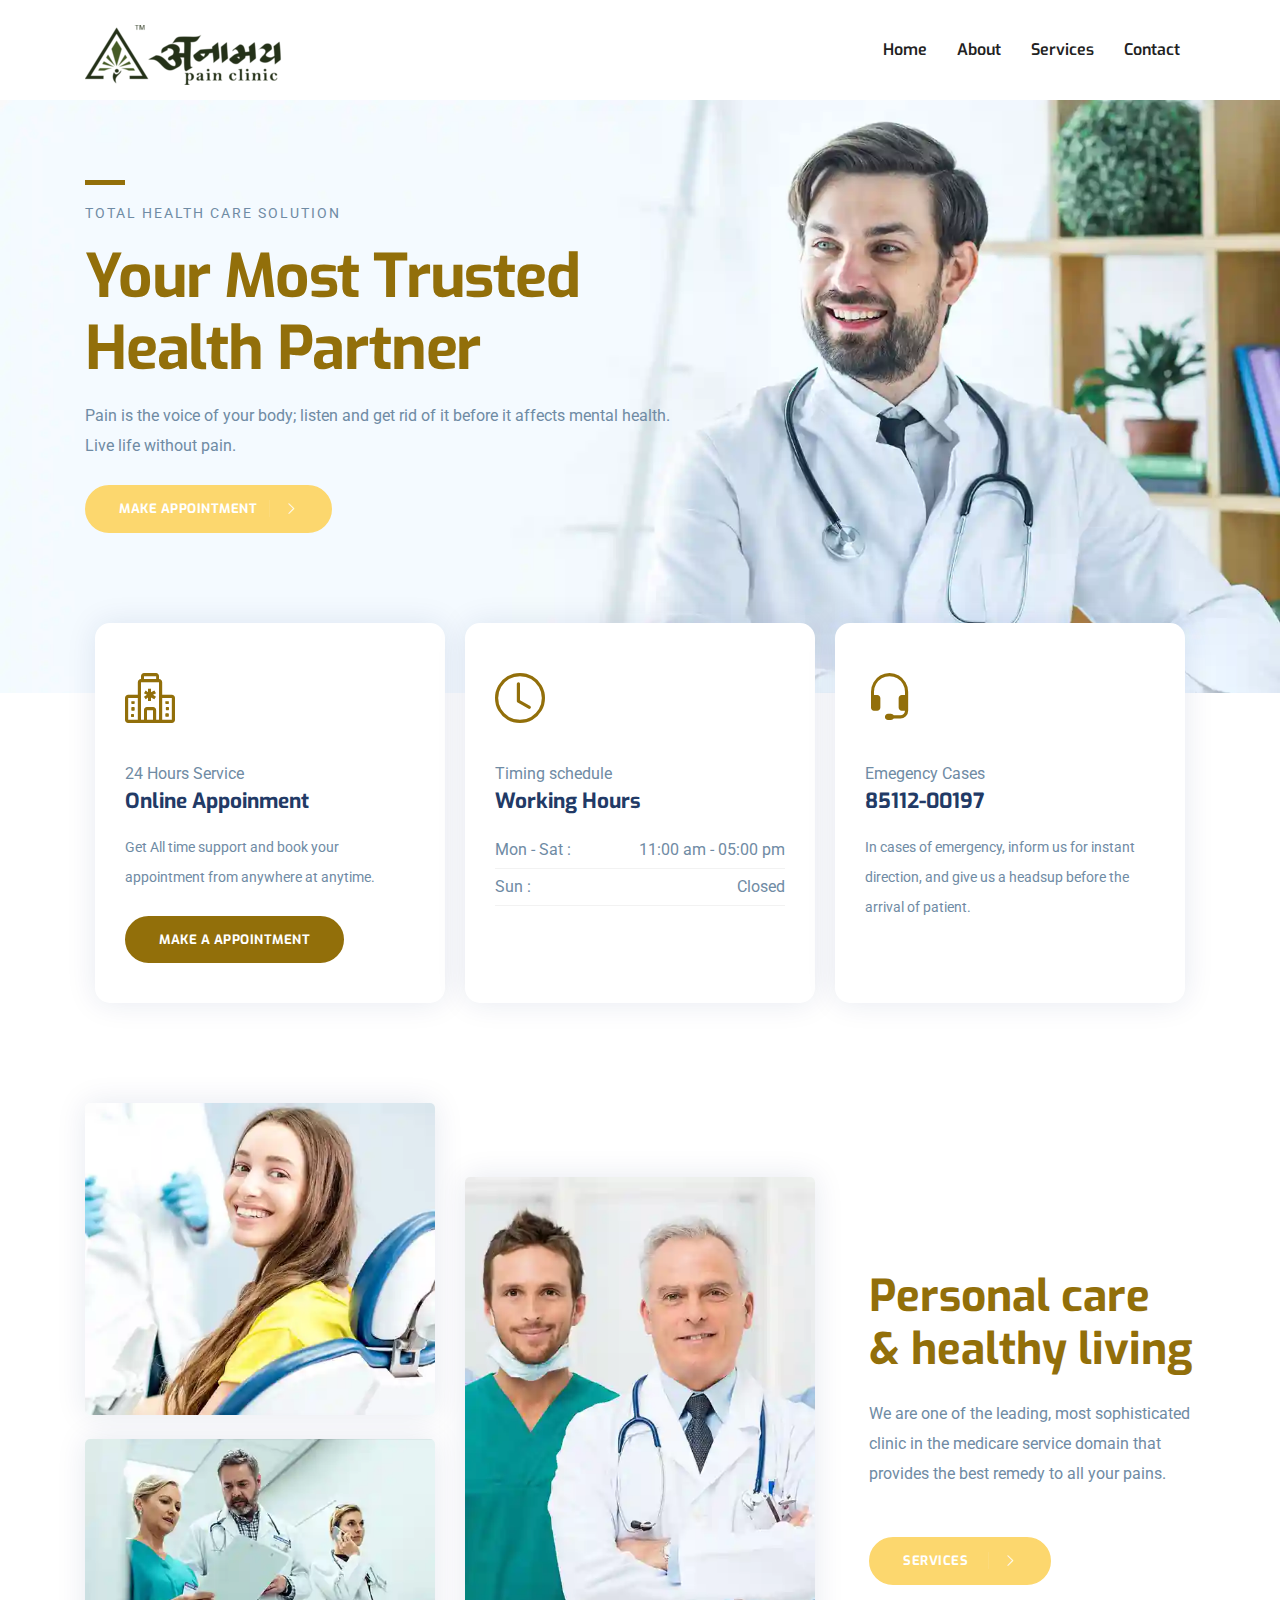
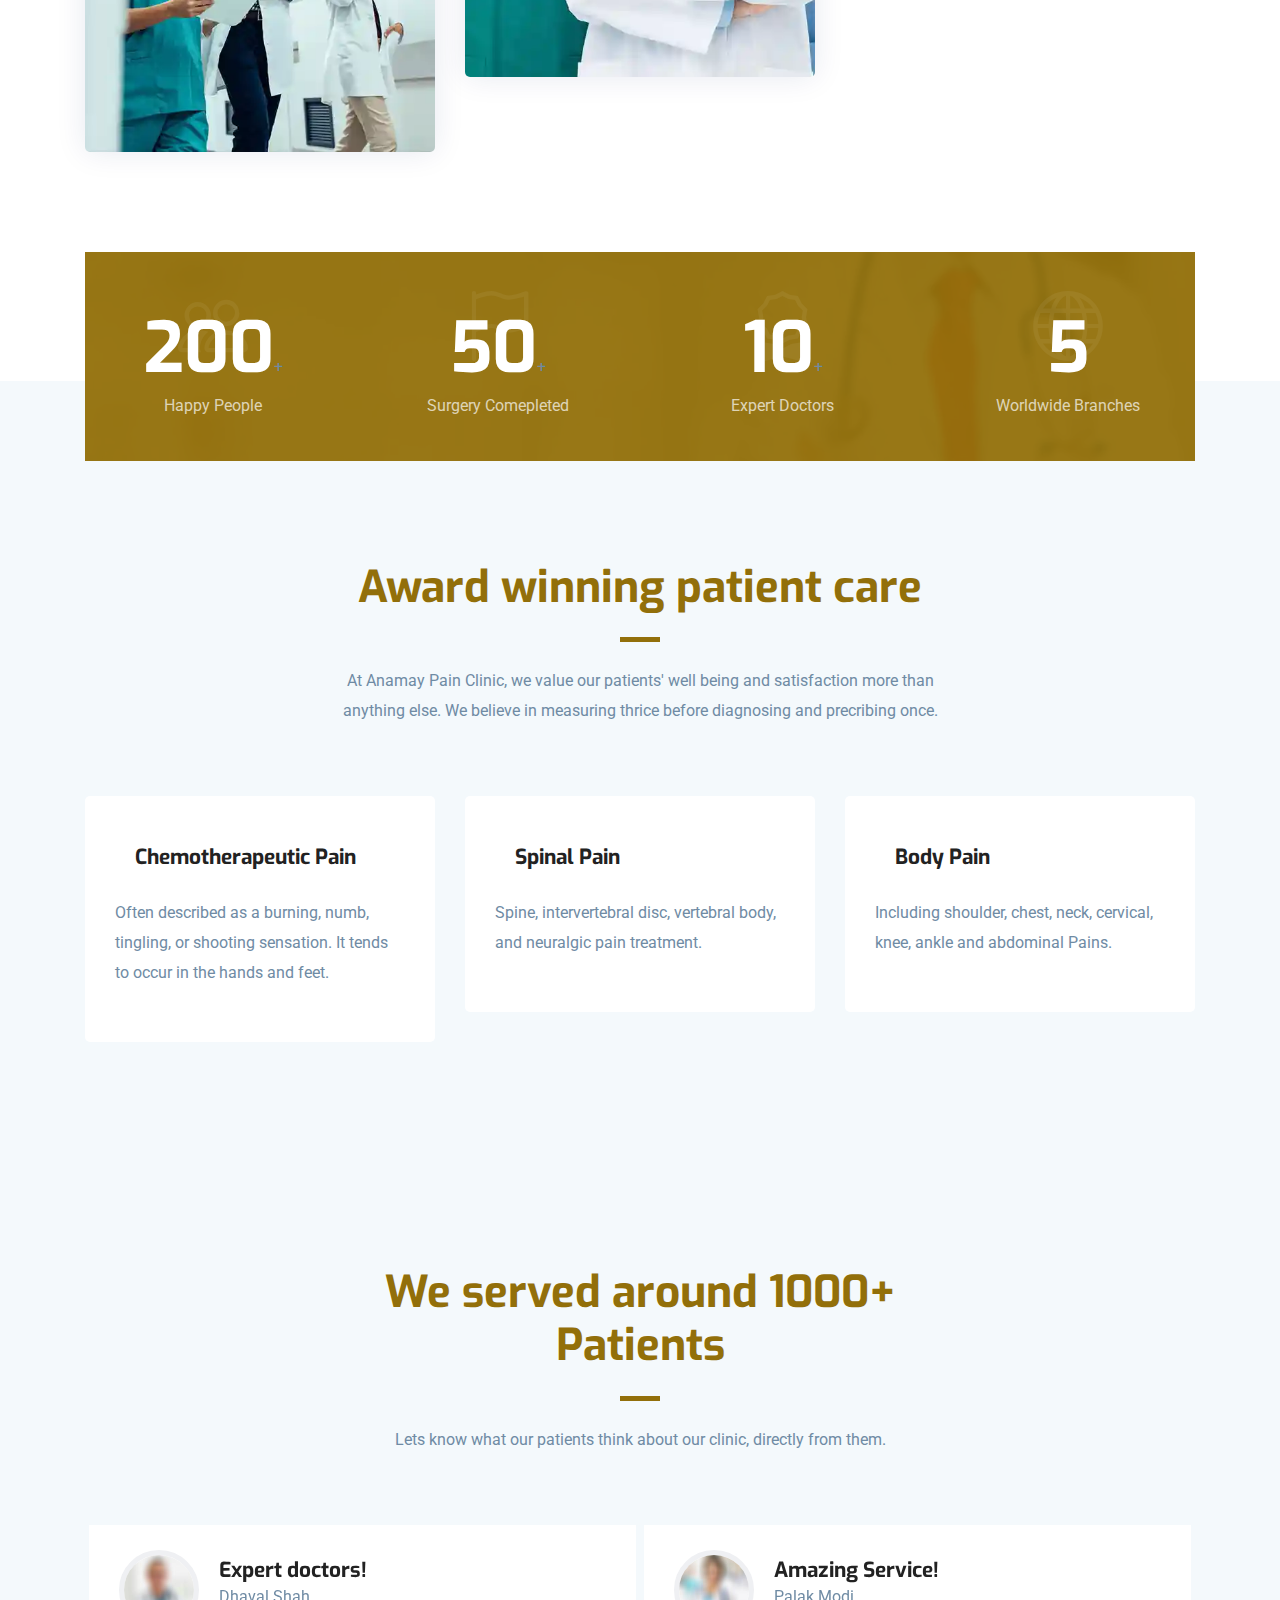
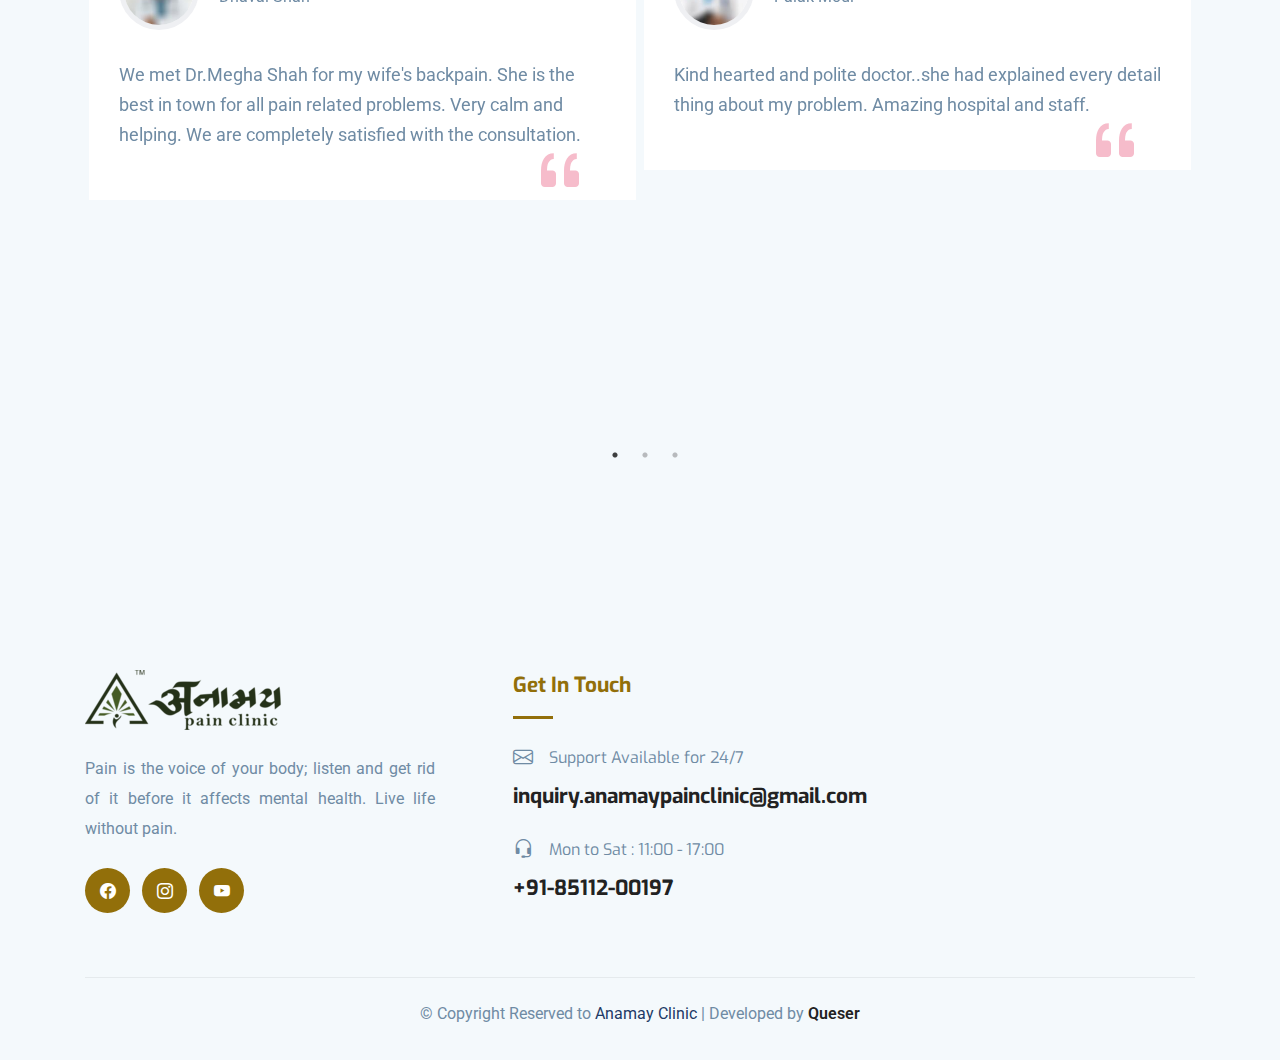
<file: index.html>
<!DOCTYPE html>
<html lang="en">
    <head>
        <meta charset="UTF-8" />
        <meta http-equiv="X-UA-Compatible" content="IE=edge" />
        <meta name="viewport" content="width=device-width, initial-scale=1.0" />

        <title>Anamay Clinic | Home</title>

        <!-- Favicon -->
        <link rel="shortcut icon" type="image/x-icon" href="/images/favicon.webp" />

        <!-- bootstrap.min css -->
        <link rel="stylesheet" href="plugins/bootstrap/css/bootstrap.min.css" />
        <link
            rel="stylesheet"
            href="https://cdn.jsdelivr.net/npm/bootstrap-icons@1.8.3/font/bootstrap-icons.css"
        />
        <!-- Slick Slider  CSS -->
        <link rel="stylesheet" href="plugins/slick-carousel/slick/slick.min.css" />

        <!-- Main Stylesheet -->
        <link rel="stylesheet" href="css/style.css" />
    </head>

    <body>
        <!-- Nav Start -->
        <header>
            <nav class="navbar navbar-expand-lg navbar-light navigation" id="navbar">
                <div class="container">
                    <a class="navbar-brand" href="index.html">
                        <img src="images/logo.png" alt="Image" class="img-fluid" />
                    </a>

                    <button
                        class="navbar-toggler collapsed"
                        type="button"
                        data-toggle="collapse"
                        data-target="#navbarmain"
                        aria-controls="navbarmain"
                        aria-expanded="false"
                        aria-label="Toggle navigation"
                    >
                        <span class="navbar-toggler-icon"></span>
                    </button>

                    <div class="collapse navbar-collapse" id="navbarmain">
                        <ul class="navbar-nav ml-auto">
                            <li class="nav-item active">
                                <a class="nav-link" href="index.html">Home</a>
                            </li>
                            <li class="nav-item">
                                <a class="nav-link" href="about.html">About</a>
                            </li>
                            <li class="nav-item">
                                <a class="nav-link" href="service.html">Services</a>
                            </li>
                            <li class="nav-item">
                                <a class="nav-link" href="contact.html">Contact</a>
                            </li>
                        </ul>
                    </div>
                </div>
            </nav>
        </header>
        <!-- Nav End -->

        <!-- Slider Start -->
        <section class="banner">
            <div class="container">
                <div class="row">
                    <div class="col-lg-6 col-md-12 col-xl-7">
                        <div class="block">
                            <div class="divider mb-3"></div>
                            <span class="text-uppercase text-sm letter-spacing">
                                Total Health care solution
                            </span>
                            <h1 class="mb-3 mt-3">Your most trusted health partner</h1>
                            <p class="mb-4 pr-5">
                                Pain is the voice of your body; listen and get rid of it before it
                                affects mental health. Live life without pain.
                            </p>
                            <div class="btn-container">
                                <a
                                    href="contact.html"
                                    target="_blank"
                                    class="btn btn-main-2 btn-icon btn-round-full"
                                >
                                    Make appointment <i class="bi bi-chevron-right ml-2"></i>
                                </a>
                            </div>
                        </div>
                    </div>
                </div>
            </div>
        </section>

        <!-- Feature Card Start -->
        <section class="features">
            <div class="container">
                <div class="row">
                    <div class="col-lg-12">
                        <div class="feature-block d-lg-flex">
                            <div class="feature-item mb-5 mb-lg-0">
                                <div class="feature-icon mb-4">
                                    <i class="bi bi-hospital"></i>
                                </div>
                                <span>24 Hours Service</span>
                                <h4 class="mb-3">Online Appoinment</h4>
                                <p class="mb-4">
                                    Get All time support and book your appointment from anywhere at
                                    anytime.
                                </p>
                                <a href="contact.html" class="btn btn-main btn-round-full">
                                    Make a appointment
                                </a>
                            </div>

                            <div class="feature-item mb-5 mb-lg-0">
                                <div class="feature-icon mb-4">
                                    <i class="bi bi-clock"></i>
                                </div>
                                <span>Timing schedule</span>
                                <h4 class="mb-3">Working Hours</h4>
                                <ul class="w-hours list-unstyled">
                                    <li class="d-flex justify-content-between">
                                        Mon - Sat : <span>11:00 am - 05:00 pm</span>
                                    </li>
                                    <li class="d-flex justify-content-between">
                                        Sun : <span>Closed</span>
                                    </li>
                                </ul>
                            </div>

                            <div class="feature-item mb-5 mb-lg-0">
                                <div class="feature-icon mb-4">
                                    <i class="bi bi-headset"></i>
                                </div>
                                <span>Emegency Cases</span>
                                <h4 class="mb-3">85112-00197</h4>
                                <p>
                                    In cases of emergency, inform us for instant direction, and give
                                    us a headsup before the arrival of patient.
                                </p>
                            </div>
                        </div>
                    </div>
                </div>
            </div>
        </section>
        <!-- Feature Card End -->

        <!-- About Start -->
        <section class="section about">
            <div class="container">
                <div class="row align-items-center">
                    <div class="col-lg-4 col-sm-6">
                        <div class="about-img">
                            <img src="images/about/img-1.webp" alt="Image" class="img-fluid" />
                            <img src="images/about/img-2.webp" alt="Image" class="img-fluid mt-4" />
                        </div>
                    </div>
                    <div class="col-lg-4 col-sm-6">
                        <div class="about-img mt-4 mt-lg-0">
                            <img src="images/about/img-3.webp" alt="Image" class="img-fluid" />
                        </div>
                    </div>
                    <div class="col-lg-4">
                        <div class="about-content pl-4 mt-4 mt-lg-0">
                            <h2 class="title-color">Personal care <br />& healthy living</h2>
                            <p class="mt-4 mb-5">
                                We are one of the leading, most sophisticated clinic in the medicare
                                service domain that provides the best remedy to all your pains.
                            </p>

                            <a href="service.html" class="btn btn-main-2 btn-round-full btn-icon">
                                Services <i class="bi bi-chevron-right ml-3"></i>
                            </a>
                        </div>
                    </div>
                </div>
            </div>
        </section>
        <!-- About End -->

        <!-- Stats Start -->
        <section class="cta-section">
            <div class="container">
                <div class="cta position-relative">
                    <div class="row">
                        <div class="col-lg-3 col-md-6 col-sm-6">
                            <div class="counter-stat">
                                <i class="bi bi-people"></i>
                                <span class="h3">200</span>+
                                <p>Happy People</p>
                            </div>
                        </div>
                        <div class="col-lg-3 col-md-6 col-sm-6">
                            <div class="counter-stat">
                                <i class="bi bi-flag"></i>
                                <span class="h3">50</span>+
                                <p>Surgery Comepleted</p>
                            </div>
                        </div>

                        <div class="col-lg-3 col-md-6 col-sm-6">
                            <div class="counter-stat">
                                <i class="bi bi-award"></i>
                                <span class="h3">10</span>+
                                <p>Expert Doctors</p>
                            </div>
                        </div>
                        <div class="col-lg-3 col-md-6 col-sm-6">
                            <div class="counter-stat">
                                <i class="bi bi-globe"></i>
                                <span class="h3">5</span>
                                <p>Worldwide Branches</p>
                            </div>
                        </div>
                    </div>
                </div>
            </div>
        </section>
        <!-- Stats End -->

        <!-- Services Start -->
        <section class="section service gray-bg">
            <div class="container">
                <div class="row justify-content-center">
                    <div class="col-lg-7 text-center">
                        <div class="section-title">
                            <h2>Award winning patient care</h2>
                            <div class="divider mx-auto my-4"></div>
                            <p>
                                At Anamay Pain Clinic, we value our patients' well being and
                                satisfaction more than anything else. We believe in measuring thrice
                                before diagnosing and precribing once.
                            </p>
                        </div>
                    </div>
                </div>

                <div class="row">
                    <div class="col-lg-4 col-md-6 col-sm-6">
                        <div class="service-item mb-4">
                            <div class="icon d-flex align-items-center">
                                <h4 class="mt-3 mb-3">Chemotherapeutic Pain</h4>
                            </div>

                            <div class="content">
                                <p class="mb-4">
                                    Often described as a burning, numb, tingling, or shooting
                                    sensation. It tends to occur in the hands and feet.
                                </p>
                            </div>
                        </div>
                    </div>

                    <div class="col-lg-4 col-md-6 col-sm-6">
                        <div class="service-item mb-4">
                            <div class="icon d-flex align-items-center">
                                <h4 class="mt-3 mb-3">Spinal Pain</h4>
                            </div>
                            <div class="content">
                                <p class="mb-4">
                                    Spine, intervertebral disc, vertebral body, and neuralgic pain
                                    treatment.
                                </p>
                            </div>
                        </div>
                    </div>

                    <div class="col-lg-4 col-md-6 col-sm-6">
                        <div class="service-item mb-4">
                            <div class="icon d-flex align-items-center">
                                <h4 class="mt-3 mb-3">Body Pain</h4>
                            </div>
                            <div class="content">
                                <p class="mb-4">
                                    Including shoulder, chest, neck, cervical, knee, ankle and
                                    abdominal Pains.
                                </p>
                            </div>
                        </div>
                    </div>
                    <!--
                    <div class="col-lg-4 col-md-6 col-sm-6">
                        <div class="service-item mb-4">
                            <div class="icon d-flex align-items-center">
                                <h4 class="mt-3 mb-3">Body Surgery</h4>
                            </div>

                            <div class="content">
                                <p class="mb-4">
                                    Saepe nulla praesentium eaque omnis perferendis a doloremque.
                                </p>
                            </div>
                        </div>
                    </div>

                    <div class="col-lg-4 col-md-6 col-sm-6">
                        <div class="service-item mb-4">
                            <div class="icon d-flex align-items-center">
                                <h4 class="mt-3 mb-3">Neurology Sargery</h4>
                            </div>
                            <div class="content">
                                <p class="mb-4">
                                    Saepe nulla praesentium eaque omnis perferendis a doloremque.
                                </p>
                            </div>
                        </div>
                    </div>

                    <div class="col-lg-4 col-md-6 col-sm-6">
                        <div class="service-item mb-4">
                            <div class="icon d-flex align-items-center">
                                <h4 class="mt-3 mb-3">Gynecology</h4>
                            </div>
                            <div class="content">
                                <p class="mb-4">
                                    Saepe nulla praesentium eaque omnis perferendis a doloremque.
                                </p>
                            </div>
                        </div>
                    </div>
                    -->
                </div>
            </div>
        </section>
        <!-- Services End -->

        <!-- Testimonial Start -->
        <section class="section testimonial-2 gray-bg">
            <div class="container">
                <div class="row justify-content-center">
                    <div class="col-lg-7">
                        <div class="section-title text-center">
                            <h2>We served around 1000+ Patients</h2>
                            <div class="divider mx-auto my-4"></div>
                            <p>
                                Lets know what our patients think about our clinic, directly from
                                them.
                            </p>
                        </div>
                    </div>
                </div>
            </div>

            <div class="container">
                <div class="row align-items-center">
                    <div class="col-lg-12 testimonial-wrap-2">
                        <div class="testimonial-block style-2 gray-bg">
                            <i class="bi bi-quote"></i>

                            <div class="testimonial-thumb">
                                <img
                                    src="images/team/test-thumb1.jpg"
                                    alt="Image"
                                    class="img-fluid"
                                />
                            </div>

                            <div class="client-info">
                                <h4>Expert doctors!</h4>
                                <span>Dhaval Shah</span>
                                <p>
                                    We met Dr.Megha Shah for my wife's backpain. She is the best in
                                    town for all pain related problems. Very calm and helping. We
                                    are completely satisfied with the consultation.
                                </p>
                            </div>
                        </div>

                        <div class="testimonial-block style-2 gray-bg">
                            <div class="testimonial-thumb">
                                <img
                                    src="images/team/test-thumb2.jpg"
                                    alt="Image"
                                    class="img-fluid"
                                />
                            </div>

                            <div class="client-info">
                                <h4>Amazing Service!</h4>
                                <span>Palak Modi</span>
                                <p>
                                    Kind hearted and polite doctor..she had explained every detail
                                    thing about my problem. Amazing hospital and staff.
                                </p>
                            </div>

                            <i class="bi bi-quote"></i>
                        </div>

                        <div class="testimonial-block style-2 gray-bg">
                            <div class="testimonial-thumb">
                                <img
                                    src="images/team/test-thumb3.jpg"
                                    alt="Image"
                                    class="img-fluid"
                                />
                            </div>

                            <div class="client-info">
                                <h4>Excellent Support!</h4>
                                <span>Heenal Shah</span>
                                <p>
                                    Dr.Megha very well explained the procedure of painless delivery
                                    and going through it was very beneficial. Dr.Rakesh bhai did the
                                    epidural procedure very smoothly and quickly. Dr.Pratibha ben is
                                    definately the perfect gynac and my experience with her was
                                    great. Personalised experience from her and she is an
                                    inspiration. Hospital is also well maintained. I would
                                    definitely recommend upcoming mothers to connect with Dr.Megha
                                    for info on painless delivery procedure which will relieve your
                                    pain very much and give you stress free experience.
                                </p>
                            </div>

                            <i class="bi bi-quote"></i>
                        </div>

                        <div class="testimonial-block style-2 gray-bg">
                            <div class="testimonial-thumb">
                                <img
                                    src="images/team/test-thumb4.jpg"
                                    alt="Image"
                                    class="img-fluid"
                                />
                            </div>

                            <div class="client-info">
                                <h4>Nice experience!</h4>
                                <span>Disha Mehta</span>
                                <p class="mt-4">
                                    Really painless labour treatment was helpful during the delivery
                                    thanks to dr pratibha vora and dr Megha shah for the painless
                                    delivery.
                                </p>
                            </div>
                            <i class="bi bi-quote"></i>
                        </div>

                        <div class="testimonial-block style-2 gray-bg">
                            <div class="testimonial-thumb">
                                <img
                                    src="images/team/test-thumb1.jpg"
                                    alt="Image"
                                    class="img-fluid"
                                />
                            </div>

                            <div class="client-info">
                                <h4>Infinite Gratitude</h4>
                                <span>Sagar Shah</span>
                                <p>
                                    I m really lucky to have pain free delivery ,all thanks to dr
                                    megha shah n dr pratibha shah.. I would surely recommend to go
                                    for painless delivery ...thanks to whole team ...
                                </p>
                            </div>
                            <i class="bi bi-quote"></i>
                        </div>
                    </div>
                </div>
            </div>
        </section>
        <!-- Testimonial End -->

        <!-- Partners Start -->
        <!-- <section class="section clients">
            <div class="container">
                <div class="row justify-content-center">
                    <div class="col-lg-7">
                        <div class="section-title text-center">
                            <h2>Partners who support us</h2>
                            <div class="divider mx-auto my-4"></div>
                            <p>
                                Lets know moreel necessitatibus dolor asperiores illum possimus sint
                                voluptates incidunt molestias nostrum laudantium. Maiores porro
                                cumque quaerat.
                            </p>
                        </div>
                    </div>
                </div>
            </div>

            <div class="container">
                <div class="row clients-logo">
                    <div class="col-lg-2">
                        <div class="client-thumb">
                            <img src="images/about/1.png" alt="Image" class="img-fluid" />
                        </div>
                    </div>
                    <div class="col-lg-2">
                        <div class="client-thumb">
                            <img src="images/about/2.png" alt="Image" class="img-fluid" />
                        </div>
                    </div>
                    <div class="col-lg-2">
                        <div class="client-thumb">
                            <img src="images/about/3.png" alt="Image" class="img-fluid" />
                        </div>
                    </div>
                    <div class="col-lg-2">
                        <div class="client-thumb">
                            <img src="images/about/4.png" alt="Image" class="img-fluid" />
                        </div>
                    </div>
                    <div class="col-lg-2">
                        <div class="client-thumb">
                            <img src="images/about/5.png" alt="Image" class="img-fluid" />
                        </div>
                    </div>
                    <div class="col-lg-2">
                        <div class="client-thumb">
                            <img src="images/about/6.png" alt="Image" class="img-fluid" />
                        </div>
                    </div>
                    <div class="col-lg-2">
                        <div class="client-thumb">
                            <img src="images/about/3.png" alt="Image" class="img-fluid" />
                        </div>
                    </div>
                    <div class="col-lg-2">
                        <div class="client-thumb">
                            <img src="images/about/4.png" alt="Image" class="img-fluid" />
                        </div>
                    </div>
                    <div class="col-lg-2">
                        <div class="client-thumb">
                            <img src="images/about/5.png" alt="Image" class="img-fluid" />
                        </div>
                    </div>
                    <div class="col-lg-2">
                        <div class="client-thumb">
                            <img src="images/about/6.png" alt="Image" class="img-fluid" />
                        </div>
                    </div>
                </div>
            </div>
        </section> -->
        <!-- Partners End -->

        <!-- Footer Start -->
        <footer class="footer section gray-bg">
            <div class="container">
                <div class="row">
                    <div class="col-lg-4 mr-5 col-sm-6">
                        <div class="widget mb-5 mb-lg-0">
                            <div class="logo mb-4">
                                <img src="images/logo.png" alt="Image" class="img-fluid" />
                            </div>
                            <p class="text-justify">
                                Pain is the voice of your body; listen and get rid of it before it
                                affects mental health. Live life without pain.
                            </p>

                            <ul class="list-inline footer-socials mt-4">
                                <li class="list-inline-item">
                                    <a
                                        href="https://www.facebook.com/Anamay-Pain-Clinic-101178958834959/"
                                    >
                                        <i class="bi bi-facebook"></i>
                                    </a>
                                </li>
                                <li class="list-inline-item">
                                    <a href="https://www.instagram.com/anamaypainclinic/">
                                        <i class="bi bi-instagram"></i>
                                    </a>
                                </li>
                                <li class="list-inline-item">
                                    <a
                                        href="https://www.youtube.com/channel/UCvFkoY4QRwCsJLRupL6FDqw"
                                    >
                                        <i class="bi bi-youtube"></i>
                                    </a>
                                </li>
                            </ul>
                        </div>
                    </div>

                    <div class="col-lg-3 col-md-6 col-sm-6">
                        <div class="widget widget-contact mb-5 mb-lg-0">
                            <h4 class="text-capitalize mb-3">Get in Touch</h4>
                            <div class="divider mb-4"></div>

                            <div class="footer-contact-block mb-4">
                                <div class="icon d-flex align-items-center">
                                    <i class="bi bi-envelope mr-3"></i>
                                    <span class="h6 mb-0">Support Available for 24/7</span>
                                </div>
                                <h4 class="mt-2">
                                    <a href="mailto:inquiry.anamaypainclinic@gmail.com">
                                        inquiry.anamaypainclinic@gmail.com
                                    </a>
                                </h4>
                            </div>

                            <div class="footer-contact-block">
                                <div class="icon d-flex align-items-center">
                                    <i class="bi bi-headset mr-3"></i>
                                    <span class="h6 mb-0">Mon to Sat : 11:00 - 17:00</span>
                                </div>
                                <h4 class="mt-2">
                                    <a href="tel:+918511200197">+91-85112-00197</a>
                                </h4>
                            </div>
                        </div>
                    </div>
                </div>

                <div class="footer-btm py-4 mt-5">
                    <div class="row align-items-center justify-content-between">
                        <div class="col-lg-12 text-center">
                            <div class="copyright">
                                &copy; Copyright Reserved to
                                <span class="text-color">Anamay Clinic</span> | Developed by
                                <a href="https://hetarth02.github.io" target="_blank">Queser</a>
                            </div>
                        </div>
                    </div>

                    <div class="row">
                        <div class="col-lg-4">
                            <button class="backtop js-scroll-trigger border-0">
                                <i class="bi bi-arrow-up"></i>
                            </button>
                        </div>
                    </div>
                </div>
            </div>
        </footer>
        <!-- Footer End -->
    </body>
    <!-- Essential Scripts -->

    <!-- Main jQuery -->
    <script src="plugins/jquery/jquery.js"></script>
    <script src="plugins/jquery/jquery.validate.min.js"></script>

    <!-- Bootstrap 4.3.2 -->
    <script src="plugins/bootstrap/js/popper.js"></script>
    <script src="plugins/bootstrap/js/bootstrap.min.js"></script>

    <!-- Slick Slider -->
    <script src="plugins/slick-carousel/slick/slick.min.js"></script>

    <!-- Counterup -->
    <script src="plugins/counterup/jquery.waypoints.min.js"></script>
    <script src="plugins/counterup/jquery.counterup.min.js"></script>

    <script src="js/script.js"></script>
</html>
</file>
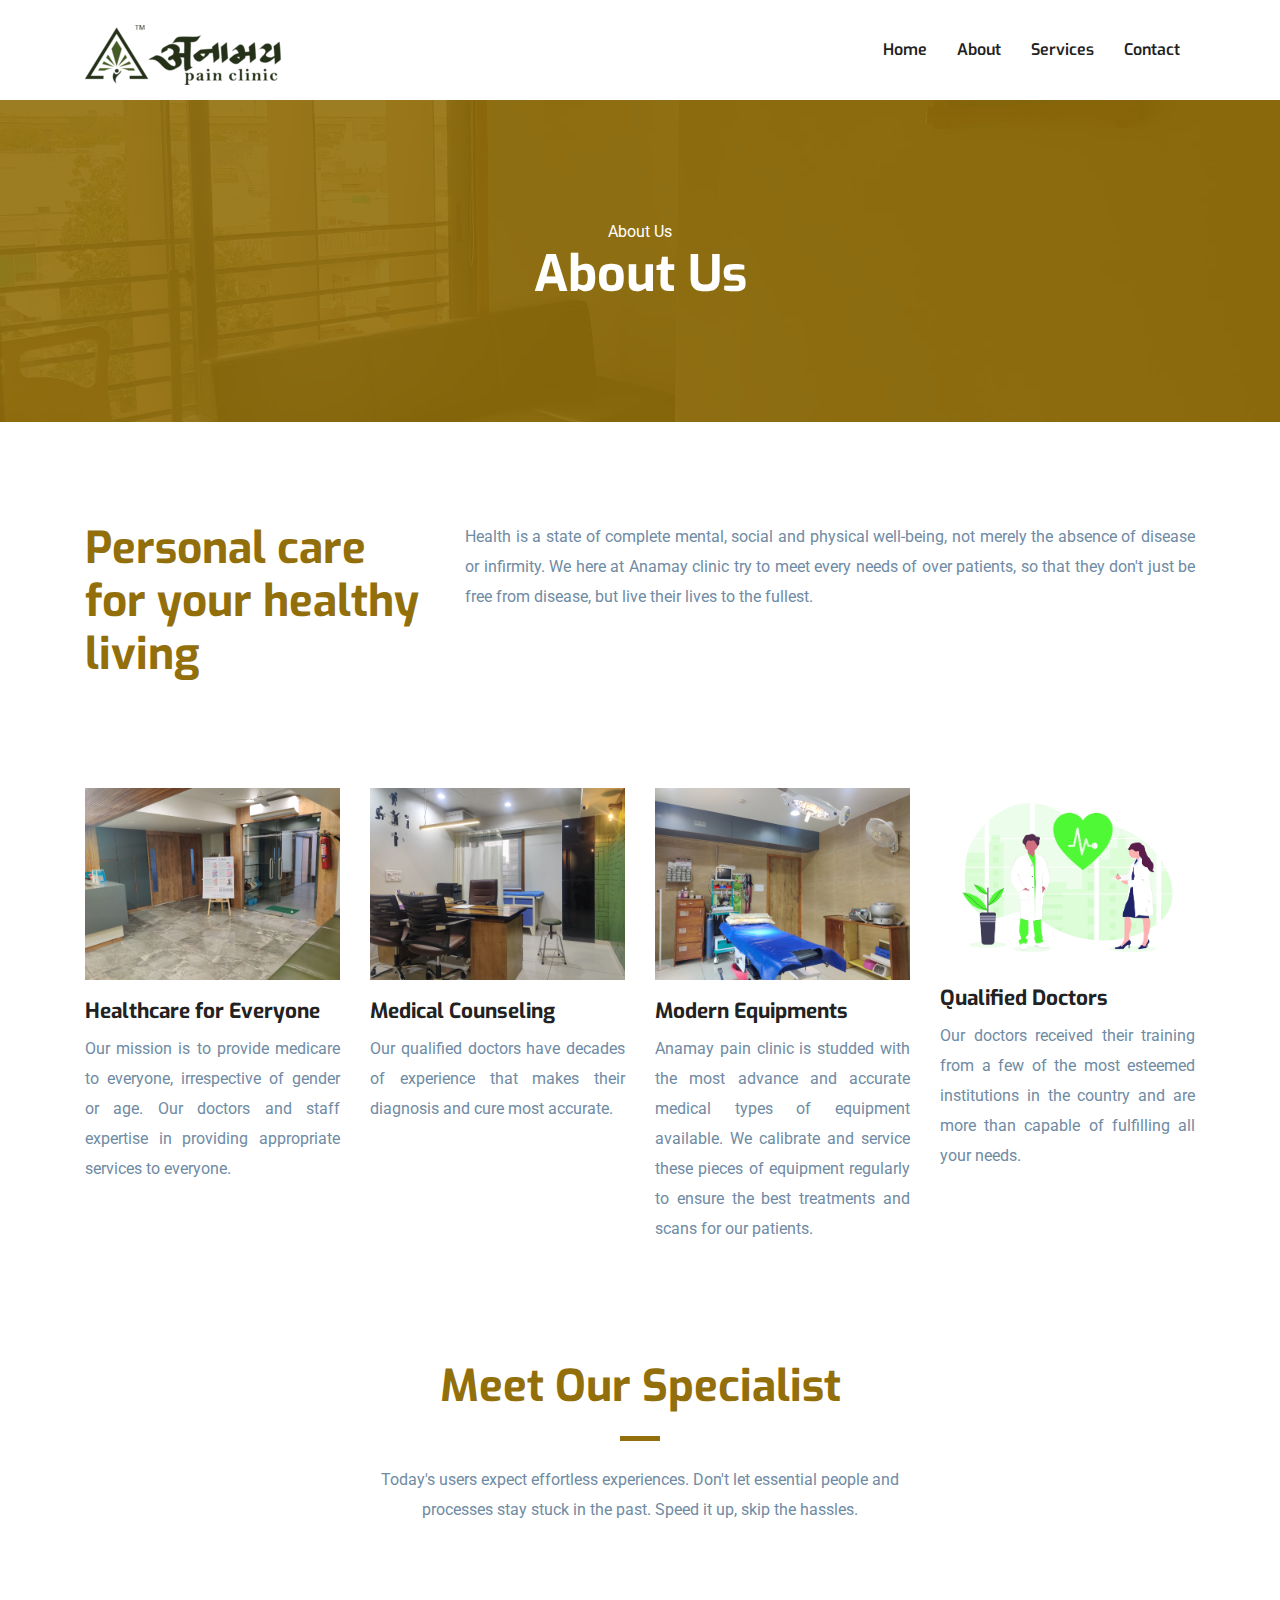
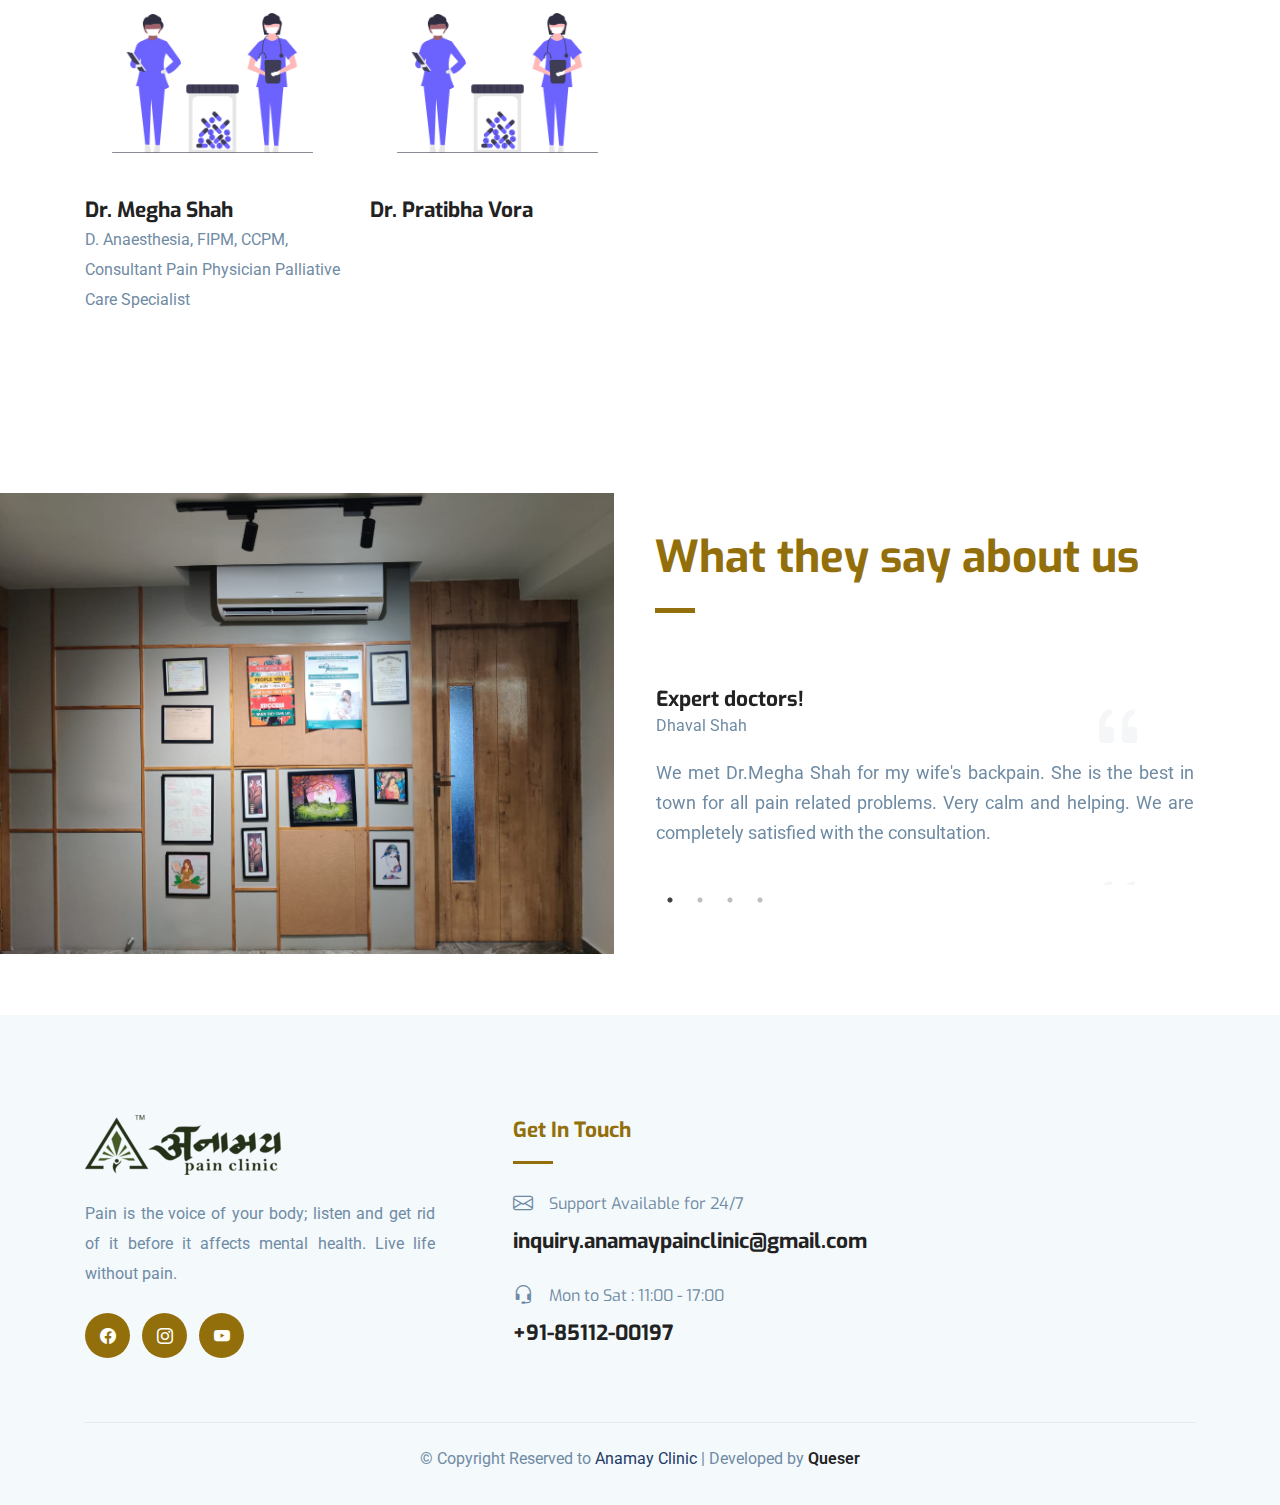
<file: about.html>
<!DOCTYPE html>
<html lang="en">
    <head>
        <meta charset="UTF-8" />
        <meta http-equiv="X-UA-Compatible" content="IE=edge" />
        <meta name="viewport" content="width=device-width, initial-scale=1.0" />

        <title>Anamay Clinic | About</title>

        <!-- Favicon -->
        <link rel="shortcut icon" type="image/x-icon" href="/images/favicon.webp" />

        <!-- bootstrap.min css -->
        <link rel="stylesheet" href="plugins/bootstrap/css/bootstrap.min.css" />
        <link
            rel="stylesheet"
            href="https://cdn.jsdelivr.net/npm/bootstrap-icons@1.8.3/font/bootstrap-icons.css"
        />
        <!-- Slick Slider  CSS -->
        <link rel="stylesheet" href="plugins/slick-carousel/slick/slick.min.css" />

        <!-- Main Stylesheet -->
        <link rel="stylesheet" href="css/style.css" />
    </head>

    <body>
        <header>
            <nav class="navbar navbar-expand-lg navbar-light navigation" id="navbar">
                <div class="container">
                    <a class="navbar-brand" href="index.html">
                        <img src="images/logo.png" alt="Image" class="img-fluid" />
                    </a>

                    <button
                        class="navbar-toggler collapsed"
                        type="button"
                        data-toggle="collapse"
                        data-target="#navbarmain"
                        aria-controls="navbarmain"
                        aria-expanded="false"
                        aria-label="Toggle navigation"
                    >
                        <span class="navbar-toggler-icon"></span>
                    </button>

                    <div class="collapse navbar-collapse" id="navbarmain">
                        <ul class="navbar-nav ml-auto">
                            <li class="nav-item active">
                                <a class="nav-link" href="index.html">Home</a>
                            </li>
                            <li class="nav-item">
                                <a class="nav-link" href="about.html">About</a>
                            </li>
                            <li class="nav-item">
                                <a class="nav-link" href="service.html">Services</a>
                            </li>
                            <li class="nav-item">
                                <a class="nav-link" href="contact.html">Contact</a>
                            </li>
                        </ul>
                    </div>
                </div>
            </nav>
        </header>

        <section class="page-title bg-1">
            <div class="overlay"></div>
            <div class="container">
                <div class="row">
                    <div class="col-md-12">
                        <div class="block text-center">
                            <span class="text-white">About Us</span>
                            <h1 class="text-capitalize mb-5 text-lg">About Us</h1>
                        </div>
                    </div>
                </div>
            </div>
        </section>

        <section class="section about-page">
            <div class="container">
                <div class="row">
                    <div class="col-lg-4">
                        <h2 class="title-color">Personal care for your healthy living</h2>
                    </div>
                    <div class="col-lg-8">
                        <p class="text-justify">
                            Health is a state of complete mental, social and physical well-being,
                            not merely the absence of disease or infirmity. We here at Anamay clinic
                            try to meet every needs of over patients, so that they don't just be
                            free from disease, but live their lives to the fullest.
                        </p>
                        <!-- <img src="images/about/sign.png" alt="Image" class="img-fluid" /> -->
                    </div>
                </div>
            </div>
        </section>

        <section class="fetaure-page">
            <div class="container">
                <div class="row">
                    <div class="col-lg-3 col-md-6">
                        <div class="about-block-item mb-5 mb-lg-0">
                            <img
                                src="images/about/about-1.jpg"
                                alt="Image"
                                class="img-fluid w-100"
                            />
                            <h4 class="mt-3">Healthcare for Everyone</h4>
                            <p class="text-justify">
                                Our mission is to provide medicare to everyone, irrespective of
                                gender or age. Our doctors and staff expertise in providing
                                appropriate services to everyone.
                            </p>
                        </div>
                    </div>
                    <div class="col-lg-3 col-md-6">
                        <div class="about-block-item mb-5 mb-lg-0">
                            <img
                                src="images/about/about-2.jpg"
                                alt="Image"
                                class="img-fluid w-100"
                            />
                            <h4 class="mt-3">Medical Counseling</h4>
                            <p class="text-justify">
                                Our qualified doctors have decades of experience that makes their
                                diagnosis and cure most accurate.
                            </p>
                        </div>
                    </div>
                    <div class="col-lg-3 col-md-6">
                        <div class="about-block-item mb-5 mb-lg-0">
                            <img
                                src="images/about/about-3.jpg"
                                alt="Image"
                                class="img-fluid w-100"
                            />
                            <h4 class="mt-3">Modern Equipments</h4>
                            <p class="text-justify">
                                Anamay pain clinic is studded with the most advance and accurate
                                medical types of equipment available. We calibrate and service these
                                pieces of equipment regularly to ensure the best treatments and
                                scans for our patients.
                            </p>
                        </div>
                    </div>
                    <div class="col-lg-3 col-md-6">
                        <div class="about-block-item">
                            <img
                                src="images/about/about-4.png"
                                alt="Image"
                                class="img-fluid w-100"
                            />
                            <h4 class="mt-3">Qualified Doctors</h4>
                            <p class="text-justify">
                                Our doctors received their training from a few of the most esteemed
                                institutions in the country and are more than capable of fulfilling
                                all your needs.
                            </p>
                        </div>
                    </div>
                </div>
            </div>
        </section>

        <!-- <section class="section awards">
            <div class="container">
                <div class="row align-items-center">
                    <div class="col-lg-4">
                        <h2 class="title-color">Our Doctors achievements</h2>
                        <div class="divider mt-4 mb-5 mb-lg-0"></div>
                    </div>
                    <div class="col-lg-8">
                        <div class="row">
                            <div class="col-lg-4 col-md-6 col-sm-6">
                                <div class="award-img">
                                    <img src="images/about/3.png" alt="Image" class="img-fluid" />
                                </div>
                            </div>
                            <div class="col-lg-4 col-md-6 col-sm-6">
                                <div class="award-img">
                                    <img src="images/about/4.png" alt="Image" class="img-fluid" />
                                </div>
                            </div>
                            <div class="col-lg-4 col-md-6 col-sm-6">
                                <div class="award-img">
                                    <img src="images/about/1.png" alt="Image" class="img-fluid" />
                                </div>
                            </div>
                            <div class="col-lg-4 col-md-6 col-sm-6">
                                <div class="award-img">
                                    <img src="images/about/2.png" alt="Image" class="img-fluid" />
                                </div>
                            </div>
                            <div class="col-lg-4 col-md-6 col-sm-6">
                                <div class="award-img">
                                    <img src="images/about/5.png" alt="Image" class="img-fluid" />
                                </div>
                            </div>
                            <div class="col-lg-4 col-md-6 col-sm-6">
                                <div class="award-img">
                                    <img src="images/about/6.png" alt="Image" class="img-fluid" />
                                </div>
                            </div>
                        </div>
                    </div>
                </div>
            </div>
        </section> -->

        <section class="section team">
            <div class="container">
                <div class="row justify-content-center">
                    <div class="col-lg-6">
                        <div class="section-title text-center">
                            <h2 class="mb-4">Meet Our Specialist</h2>
                            <div class="divider mx-auto my-4"></div>
                            <p>
                                Today's users expect effortless experiences. Don't let essential
                                people and processes stay stuck in the past. Speed it up, skip the
                                hassles.
                            </p>
                        </div>
                    </div>
                </div>

                <div class="row">
                    <div class="col-lg-3 col-md-6 col-sm-6">
                        <div class="team-block mb-5 mb-lg-0">
                            <img src="images/team/3.png" alt="Image" class="img-fluid w-100" />

                            <div class="content">
                                <h4 class="mt-4 mb-0">Dr. Megha Shah</h4>
                                <p>
                                    D. Anaesthesia, FIPM, CCPM, Consultant Pain Physician Palliative
                                    Care Specialist
                                </p>
                            </div>
                        </div>
                    </div>
                    <div class="col-lg-3 col-md-6 col-sm-6">
                        <div class="team-block">
                            <img src="images/team/3.png" alt="Image" class="img-fluid w-100" />

                            <div class="content">
                                <h4 class="mt-4 mb-0">Dr. Pratibha Vora</h4>
                                <p></p>
                            </div>
                        </div>
                    </div>
                </div>
            </div>
        </section>

        <section class="section testimonial">
            <div class="container">
                <div class="row">
                    <div class="col-lg-6 offset-lg-6">
                        <div class="section-title">
                            <h2 class="mb-4">What they say about us</h2>
                            <div class="divider my-4"></div>
                        </div>
                    </div>
                </div>
                <div class="row align-items-center">
                    <div class="col-lg-6 testimonial-wrap offset-lg-6">
                        <div class="testimonial-block">
                            <div class="client-info">
                                <h4>Expert doctors!</h4>
                                <span>Dhaval Shah</span>
                            </div>
                            <p class="text-justify">
                                We met Dr.Megha Shah for my wife's backpain. She is the best in town
                                for all pain related problems. Very calm and helping. We are
                                completely satisfied with the consultation.
                            </p>
                            <i class="bi bi-quote"></i>
                        </div>

                        <div class="testimonial-block">
                            <div class="client-info">
                                <h4>Amazing service!</h4>
                                <span>Palak Modi</span>
                            </div>
                            <p class="text-justify">
                                Kind hearted and polite doctor..she had explained every detail thing
                                about my problem. Amazing hospital and staff.
                            </p>
                            <i class="bi bi-quote"></i>
                        </div>
                        <!--
                        <div class="testimonial-block">
                            <div class="client-info">
                                <h4>Excellent Support!</h4>
                                <span>Heenal Shah</span>
                            </div>
                            <p class="text-justify">
                                Dr.Megha very well explained the procedure of painless delivery and
                                going through it was very beneficial. Dr.Rakesh bhai did the
                                epidural procedure very smoothly and quickly. Dr.Pratibha ben is
                                definately the perfect gynac and my experience with her was great.
                                Personalised experience from her and she is an inspiration. Hospital
                                is also well maintained. I would definitely recommend upcoming
                                mothers to connect with Dr.Megha for info on painless delivery
                                procedure which will relieve your pain very much and give you stress
                                free experience.
                            </p>
                            <i class="bi bi-quote"></i>
                        </div>
-->
                        <div class="testimonial-block">
                            <div class="client-info">
                                <h4>Nice experience!</h4>
                                <span>Disha Mehta</span>
                            </div>
                            <p class="text-justify">
                                Really painless labour treatment was helpful during the delivery
                                thanks to dr pratibha vora and dr Megha shah for the painless
                                delivery.
                            </p>
                            <i class="bi bi-quote"></i>
                        </div>

                        <div class="testimonial-block">
                            <div class="client-info">
                                <h4>Infinite Gratitude</h4>
                                <span>Sagar Shah</span>
                            </div>
                            <p class="text-justify">
                                I m really lucky to have pain free delivery ,all thanks to dr Megha
                                Shah and dr Pratibha Vora.. I would surely recommend to go for
                                painless delivery ...thanks to whole team ...
                            </p>
                            <i class="bi bi-quote"></i>
                        </div>
                    </div>
                </div>
            </div>
        </section>

        <!-- Footer Start -->
        <footer class="footer section gray-bg">
            <div class="container">
                <div class="row">
                    <div class="col-lg-4 mr-5 col-sm-6">
                        <div class="widget mb-5 mb-lg-0">
                            <div class="logo mb-4">
                                <img src="images/logo.png" alt="Image" class="img-fluid" />
                            </div>
                            <p class="text-justify">
                                Pain is the voice of your body; listen and get rid of it before it
                                affects mental health. Live life without pain.
                            </p>

                            <ul class="list-inline footer-socials mt-4">
                                <li class="list-inline-item">
                                    <a
                                        href="https://www.facebook.com/Anamay-Pain-Clinic-101178958834959/"
                                    >
                                        <i class="bi bi-facebook"></i>
                                    </a>
                                </li>
                                <li class="list-inline-item">
                                    <a href="https://www.instagram.com/anamaypainclinic/">
                                        <i class="bi bi-instagram"></i>
                                    </a>
                                </li>
                                <li class="list-inline-item">
                                    <a
                                        href="https://www.youtube.com/channel/UCvFkoY4QRwCsJLRupL6FDqw"
                                    >
                                        <i class="bi bi-youtube"></i>
                                    </a>
                                </li>
                            </ul>
                        </div>
                    </div>

                    <div class="col-lg-3 col-md-6 col-sm-6">
                        <div class="widget widget-contact mb-5 mb-lg-0">
                            <h4 class="text-capitalize mb-3">Get in Touch</h4>
                            <div class="divider mb-4"></div>

                            <div class="footer-contact-block mb-4">
                                <div class="icon d-flex align-items-center">
                                    <i class="bi bi-envelope mr-3"></i>
                                    <span class="h6 mb-0">Support Available for 24/7</span>
                                </div>
                                <h4 class="mt-2">
                                    <a href="mailto:inquiry.anamaypainclinic@gmail.com">
                                        inquiry.anamaypainclinic@gmail.com
                                    </a>
                                </h4>
                            </div>

                            <div class="footer-contact-block">
                                <div class="icon d-flex align-items-center">
                                    <i class="bi bi-headset mr-3"></i>
                                    <span class="h6 mb-0">Mon to Sat : 11:00 - 17:00</span>
                                </div>
                                <h4 class="mt-2">
                                    <a href="tel:+918511200197">+91-85112-00197</a>
                                </h4>
                            </div>
                        </div>
                    </div>
                </div>

                <div class="footer-btm py-4 mt-5">
                    <div class="row align-items-center justify-content-between">
                        <div class="col-lg-12 text-center">
                            <div class="copyright">
                                &copy; Copyright Reserved to
                                <span class="text-color">Anamay Clinic</span> | Developed by
                                <a href="https://hetarth02.github.io" target="_blank">Queser</a>
                            </div>
                        </div>
                    </div>

                    <div class="row">
                        <div class="col-lg-4">
                            <button class="backtop js-scroll-trigger border-0">
                                <i class="bi bi-arrow-up"></i>
                            </button>
                        </div>
                    </div>
                </div>
            </div>
        </footer>
        <!-- Footer End -->
    </body>
    <!-- Essential Scripts -->

    <!-- Main jQuery -->
    <script src="plugins/jquery/jquery.js"></script>
    <script src="plugins/jquery/jquery.validate.min.js"></script>

    <!-- Bootstrap 4.3.2 -->
    <script src="plugins/bootstrap/js/popper.js"></script>
    <script src="plugins/bootstrap/js/bootstrap.min.js"></script>

    <!-- Slick Slider -->
    <script src="plugins/slick-carousel/slick/slick.min.js"></script>

    <!-- Counterup -->
    <script src="plugins/counterup/jquery.waypoints.min.js"></script>
    <script src="plugins/counterup/jquery.counterup.min.js"></script>

    <script src="js/script.js"></script>
</html>
</file>
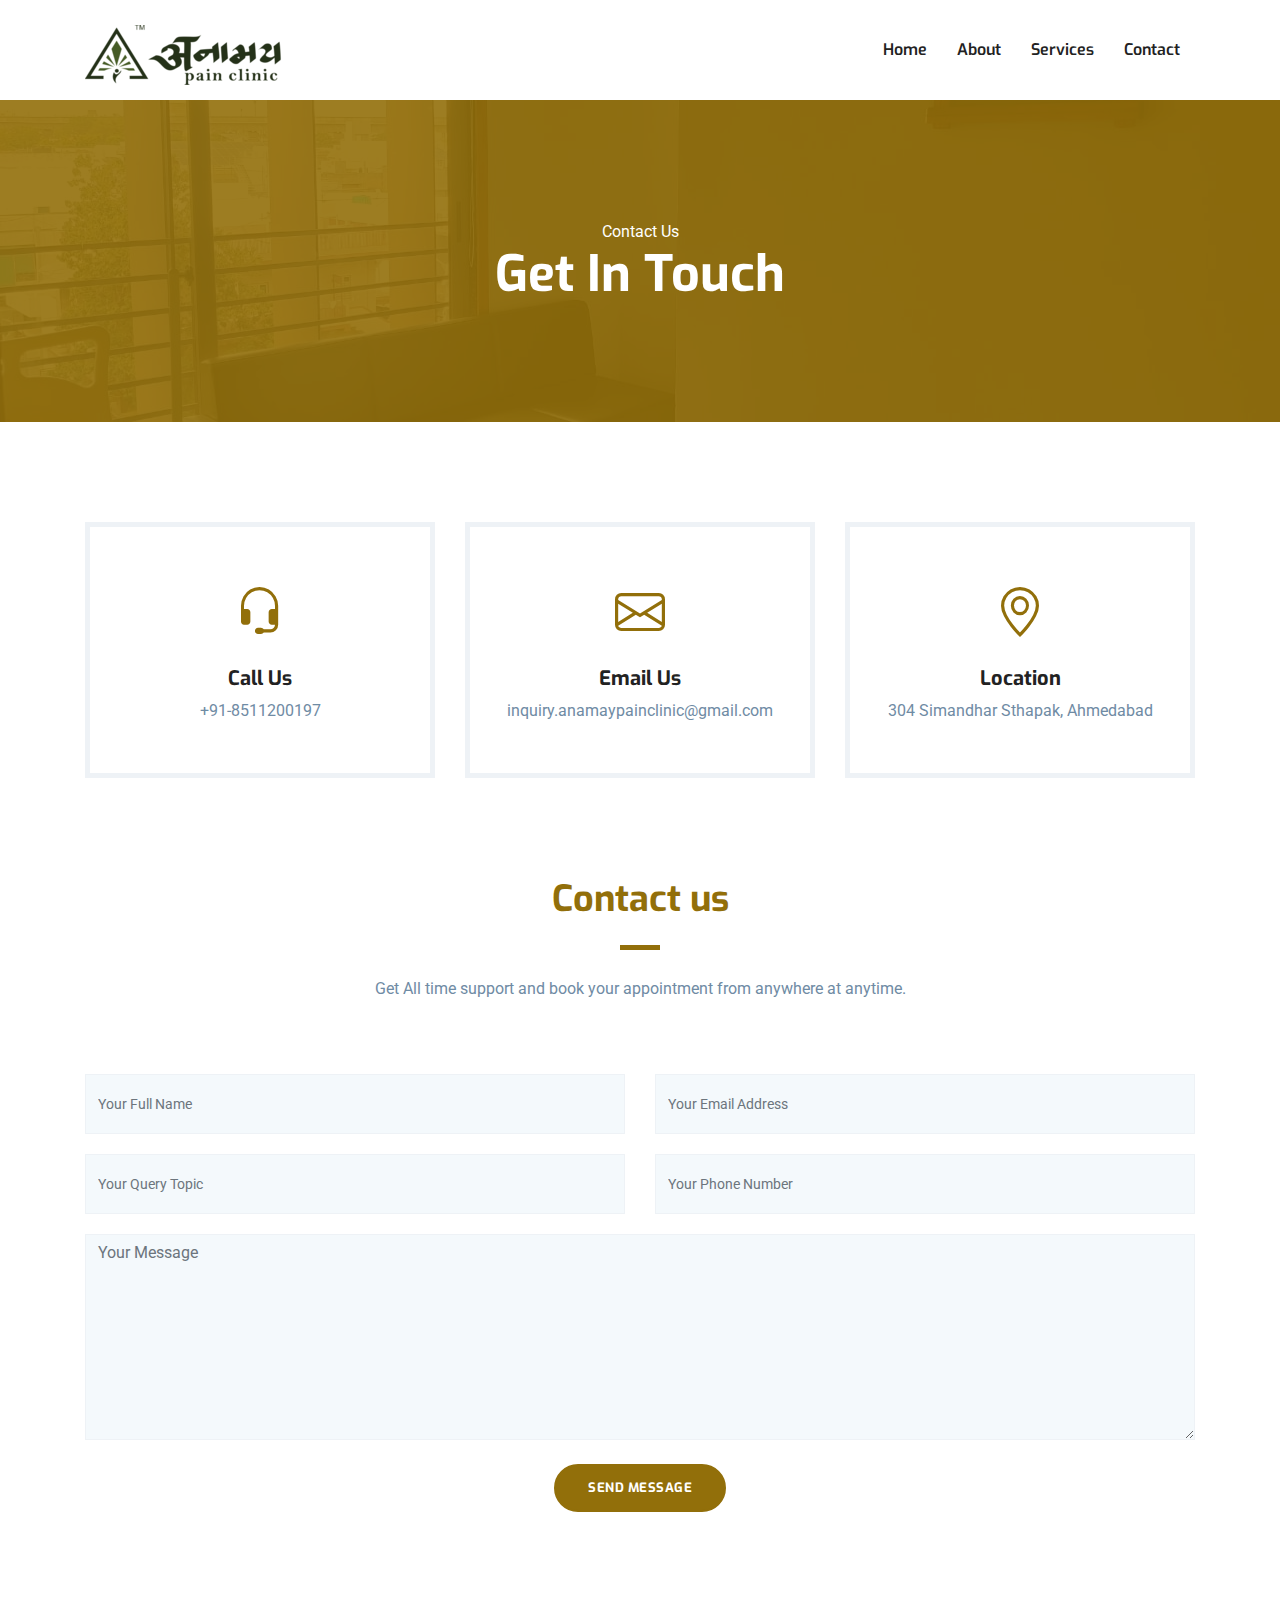
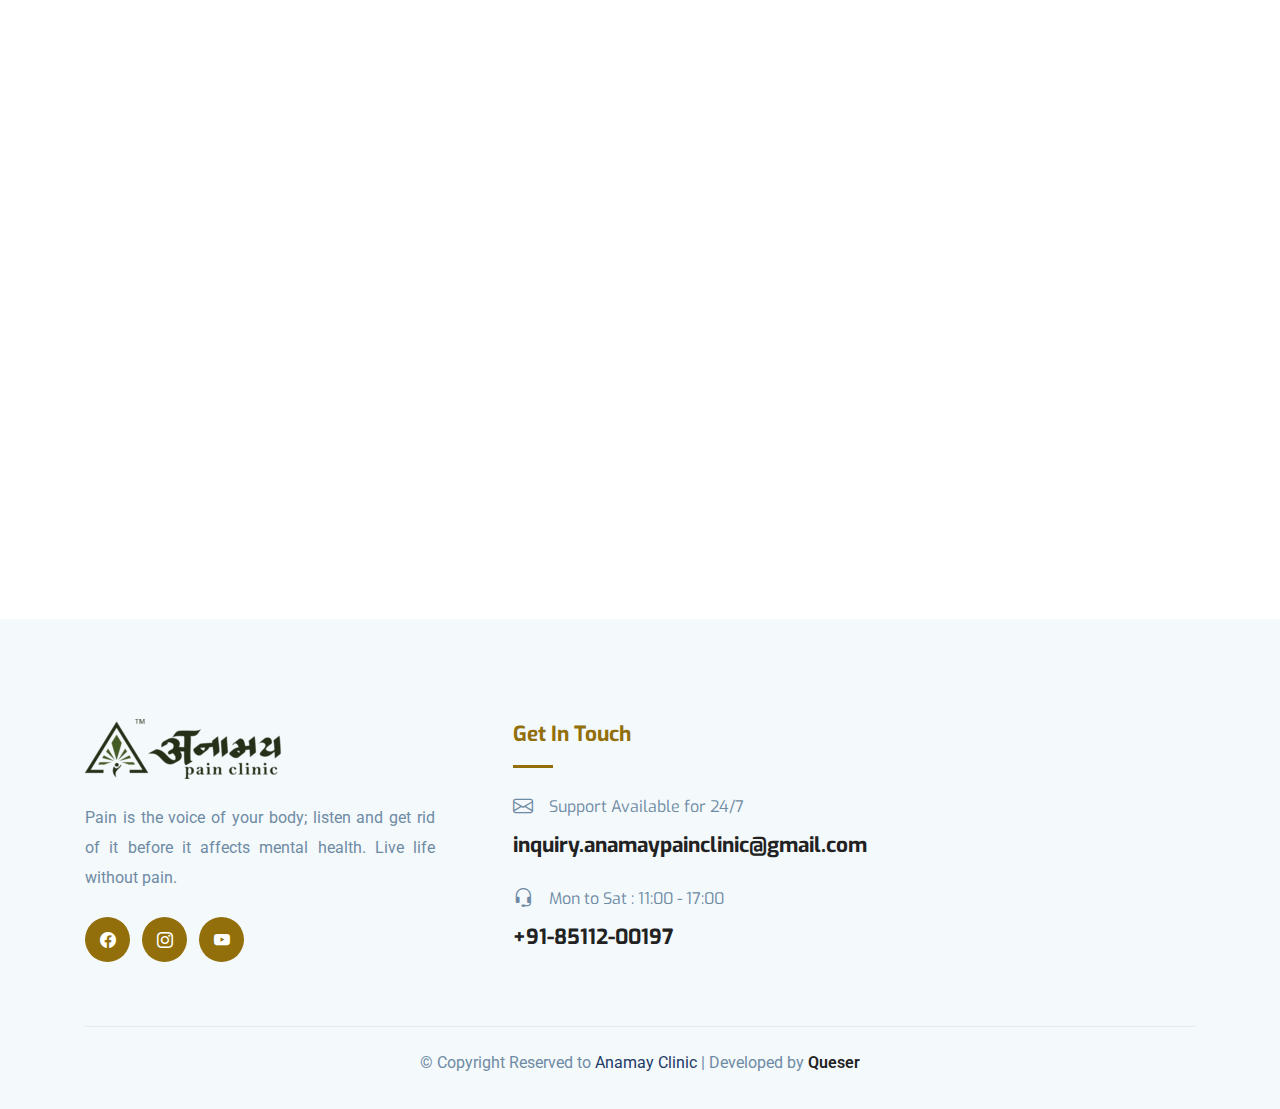
<file: contact.html>
<!DOCTYPE html>
<html lang="en">
    <head>
        <meta charset="UTF-8" />
        <meta http-equiv="X-UA-Compatible" content="IE=edge" />
        <meta name="viewport" content="width=device-width, initial-scale=1.0" />

        <title>Anamay Clinic | Contact</title>

        <!-- Favicon -->
        <link rel="shortcut icon" type="image/x-icon" href="/images/favicon.webp" />

        <!-- bootstrap.min css -->
        <link rel="stylesheet" href="plugins/bootstrap/css/bootstrap.min.css" />
        <link
            rel="stylesheet"
            href="https://cdn.jsdelivr.net/npm/bootstrap-icons@1.8.3/font/bootstrap-icons.css"
        />
        <!-- Slick Slider  CSS -->
        <link rel="stylesheet" href="plugins/slick-carousel/slick/slick.min.css" />

        <!-- Main Stylesheet -->
        <link rel="stylesheet" href="css/style.css" />
    </head>

    <body>
        <!-- Nav Start -->
        <header>
            <nav class="navbar navbar-expand-lg navbar-light navigation" id="navbar">
                <div class="container">
                    <a class="navbar-brand" href="index.html">
                        <img src="images/logo.png" alt="Image" class="img-fluid" />
                    </a>

                    <button
                        class="navbar-toggler collapsed"
                        type="button"
                        data-toggle="collapse"
                        data-target="#navbarmain"
                        aria-controls="navbarmain"
                        aria-expanded="false"
                        aria-label="Toggle navigation"
                    >
                        <span class="navbar-toggler-icon"></span>
                    </button>

                    <div class="collapse navbar-collapse" id="navbarmain">
                        <ul class="navbar-nav ml-auto">
                            <li class="nav-item active">
                                <a class="nav-link" href="index.html">Home</a>
                            </li>
                            <li class="nav-item">
                                <a class="nav-link" href="about.html">About</a>
                            </li>
                            <li class="nav-item">
                                <a class="nav-link" href="service.html">Services</a>
                            </li>
                            <li class="nav-item">
                                <a class="nav-link" href="contact.html">Contact</a>
                            </li>
                        </ul>
                    </div>
                </div>
            </nav>
        </header>
        <!-- Nav End -->

        <!-- Title Start -->
        <section class="page-title bg-1">
            <div class="overlay"></div>
            <div class="container">
                <div class="row">
                    <div class="col-md-12">
                        <div class="block text-center">
                            <span class="text-white">Contact Us</span>
                            <h1 class="text-capitalize mb-5 text-lg">Get in Touch</h1>
                        </div>
                    </div>
                </div>
            </div>
        </section>
        <!-- Title End -->

        <!-- Cards Start -->
        <section class="section contact-info pb-0">
            <div class="container">
                <div class="row">
                    <div class="col-lg-4 col-sm-6 col-md-6">
                        <div class="contact-block mb-4 mb-lg-0">
                            <i class="bi bi-headset"></i>
                            <h5>Call Us</h5>
                            +91-8511200197
                        </div>
                    </div>
                    <div class="col-lg-4 col-sm-6 col-md-6">
                        <div class="contact-block mb-4 mb-lg-0">
                            <i class="bi bi-envelope"></i>
                            <h5>Email Us</h5>
                            inquiry.anamaypainclinic@gmail.com
                        </div>
                    </div>
                    <div class="col-lg-4 col-sm-6 col-md-6">
                        <div class="contact-block mb-4 mb-lg-0">
                            <i class="bi bi-geo-alt"></i>
                            <h5>Location</h5>
                            304 Simandhar Sthapak, Ahmedabad
                        </div>
                    </div>
                </div>
            </div>
        </section>
        <!-- Cards End -->

        <!-- Form Start -->
        <section class="contact-form-wrap section">
            <div class="container">
                <div class="row justify-content-center">
                    <div class="col-lg-6">
                        <div class="section-title text-center">
                            <h2 class="text-md mb-2">Contact us</h2>
                            <div class="divider mx-auto my-4"></div>
                            <p class="mb-5">
                                Get All time support and book your appointment from anywhere at
                                anytime.
                            </p>
                        </div>
                    </div>
                </div>
                <div class="row">
                    <div class="col-lg-12 col-md-12 col-sm-12">
                        <form id="contact-form" class="contact__form" method="post" action="">
                            <input
                                name="email_to"
                                value="inquiry.anamaypainclinic@gmail.com"
                                type="hidden"
                            />
                            <div class="row">
                                <div class="col-lg-6">
                                    <div class="form-group">
                                        <input
                                            name="email_from_name"
                                            id="name"
                                            type="text"
                                            class="form-control"
                                            placeholder="Your Full Name"
                                        />
                                    </div>
                                </div>
                                <div class="col-lg-6">
                                    <div class="form-group">
                                        <input
                                            name="email_from_email"
                                            id="email"
                                            type="email"
                                            class="form-control"
                                            placeholder="Your Email Address"
                                        />
                                    </div>
                                </div>
                                <div class="col-lg-6">
                                    <div class="form-group">
                                        <input
                                            name="email_subject"
                                            id="subject"
                                            type="text"
                                            class="form-control"
                                            placeholder="Your Query Topic"
                                        />
                                    </div>
                                </div>
                                <div class="col-lg-6">
                                    <div class="form-group">
                                        <input
                                            name="phone"
                                            id="phone"
                                            type="tel"
                                            class="form-control"
                                            placeholder="Your Phone Number"
                                        />
                                    </div>
                                </div>
                            </div>
                            <div class="form-group-2 mb-4">
                                <textarea
                                    name="email_message"
                                    id="message"
                                    class="form-control"
                                    rows="8"
                                    placeholder="Your Message"
                                ></textarea>
                            </div>
                            <div class="text-center">
                                <button
                                    type="submit"
                                    id="contact-form-submit"
                                    class="btn btn-main btn-round-full"
                                >
                                    Send Message
                                </button>
                            </div>
                        </form>
                    </div>
                </div>
            </div>
        </section>
        <!-- Form End -->

        <!-- Map Start -->
        <div class="google-map">
            <iframe
                src="https://www.google.com/maps/embed?pb=!1m18!1m12!1m3!1d3671.225479585384!2d72.5612762!3d23.0521937!2m3!1f0!2f0!3f0!3m2!1i1024!2i768!4f13.1!3m3!1m2!1s0x395e851d29b1b395%3A0xdabc1624cfdc5b71!2sAnamay%20Pain%20Clinic!5e0!3m2!1sen!2sin!4v1654796143204!5m2!1sen!2sin"
                width="100%"
                height="600"
                style="border: 0"
                allowfullscreen=""
                referrerpolicy="no-referrer-when-downgrade"
            ></iframe>
        </div>
        <!-- Map End -->

        <!-- Footer Start -->
        <footer class="footer section gray-bg">
            <div class="container">
                <div class="row">
                    <div class="col-lg-4 mr-5 col-sm-6">
                        <div class="widget mb-5 mb-lg-0">
                            <div class="logo mb-4">
                                <img src="images/logo.png" alt="Image" class="img-fluid" />
                            </div>
                            <p class="text-justify">
                                Pain is the voice of your body; listen and get rid of it before it
                                affects mental health. Live life without pain.
                            </p>

                            <ul class="list-inline footer-socials mt-4">
                                <li class="list-inline-item">
                                    <a
                                        href="https://www.facebook.com/Anamay-Pain-Clinic-101178958834959/"
                                    >
                                        <i class="bi bi-facebook"></i>
                                    </a>
                                </li>
                                <li class="list-inline-item">
                                    <a href="https://www.instagram.com/anamaypainclinic/">
                                        <i class="bi bi-instagram"></i>
                                    </a>
                                </li>
                                <li class="list-inline-item">
                                    <a
                                        href="https://www.youtube.com/channel/UCvFkoY4QRwCsJLRupL6FDqw"
                                    >
                                        <i class="bi bi-youtube"></i>
                                    </a>
                                </li>
                            </ul>
                        </div>
                    </div>

                    <div class="col-lg-3 col-md-6 col-sm-6">
                        <div class="widget widget-contact mb-5 mb-lg-0">
                            <h4 class="text-capitalize mb-3">Get in Touch</h4>
                            <div class="divider mb-4"></div>

                            <div class="footer-contact-block mb-4">
                                <div class="icon d-flex align-items-center">
                                    <i class="bi bi-envelope mr-3"></i>
                                    <span class="h6 mb-0">Support Available for 24/7</span>
                                </div>
                                <h4 class="mt-2">
                                    <a href="mailto:inquiry.anamaypainclinic@gmail.com">
                                        inquiry.anamaypainclinic@gmail.com
                                    </a>
                                </h4>
                            </div>

                            <div class="footer-contact-block">
                                <div class="icon d-flex align-items-center">
                                    <i class="bi bi-headset mr-3"></i>
                                    <span class="h6 mb-0">Mon to Sat : 11:00 - 17:00</span>
                                </div>
                                <h4 class="mt-2">
                                    <a href="tel:+918511200197">+91-85112-00197</a>
                                </h4>
                            </div>
                        </div>
                    </div>
                </div>

                <div class="footer-btm py-4 mt-5">
                    <div class="row align-items-center justify-content-between">
                        <div class="col-lg-12 text-center">
                            <div class="copyright">
                                &copy; Copyright Reserved to
                                <span class="text-color">Anamay Clinic</span> | Developed by
                                <a href="https://hetarth02.github.io" target="_blank">Queser</a>
                            </div>
                        </div>
                    </div>

                    <div class="row">
                        <div class="col-lg-4">
                            <button class="backtop js-scroll-trigger border-0">
                                <i class="bi bi-arrow-up"></i>
                            </button>
                        </div>
                    </div>
                </div>
            </div>
        </footer>
        <!-- Footer End -->
    </body>
    <!-- Essential Scripts -->

    <!-- Main jQuery -->
    <script src="plugins/jquery/jquery.js"></script>
    <script src="plugins/jquery/jquery.validate.min.js"></script>

    <!-- Bootstrap 4.3.2 -->
    <script src="plugins/bootstrap/js/popper.js"></script>
    <script src="plugins/bootstrap/js/bootstrap.min.js"></script>

    <!-- Slick Slider -->
    <script src="plugins/slick-carousel/slick/slick.min.js"></script>

    <!-- Counterup -->
    <script src="plugins/counterup/jquery.waypoints.min.js"></script>
    <script src="plugins/counterup/jquery.counterup.min.js"></script>

    <script src="js/script.js"></script>
</html>
</file>
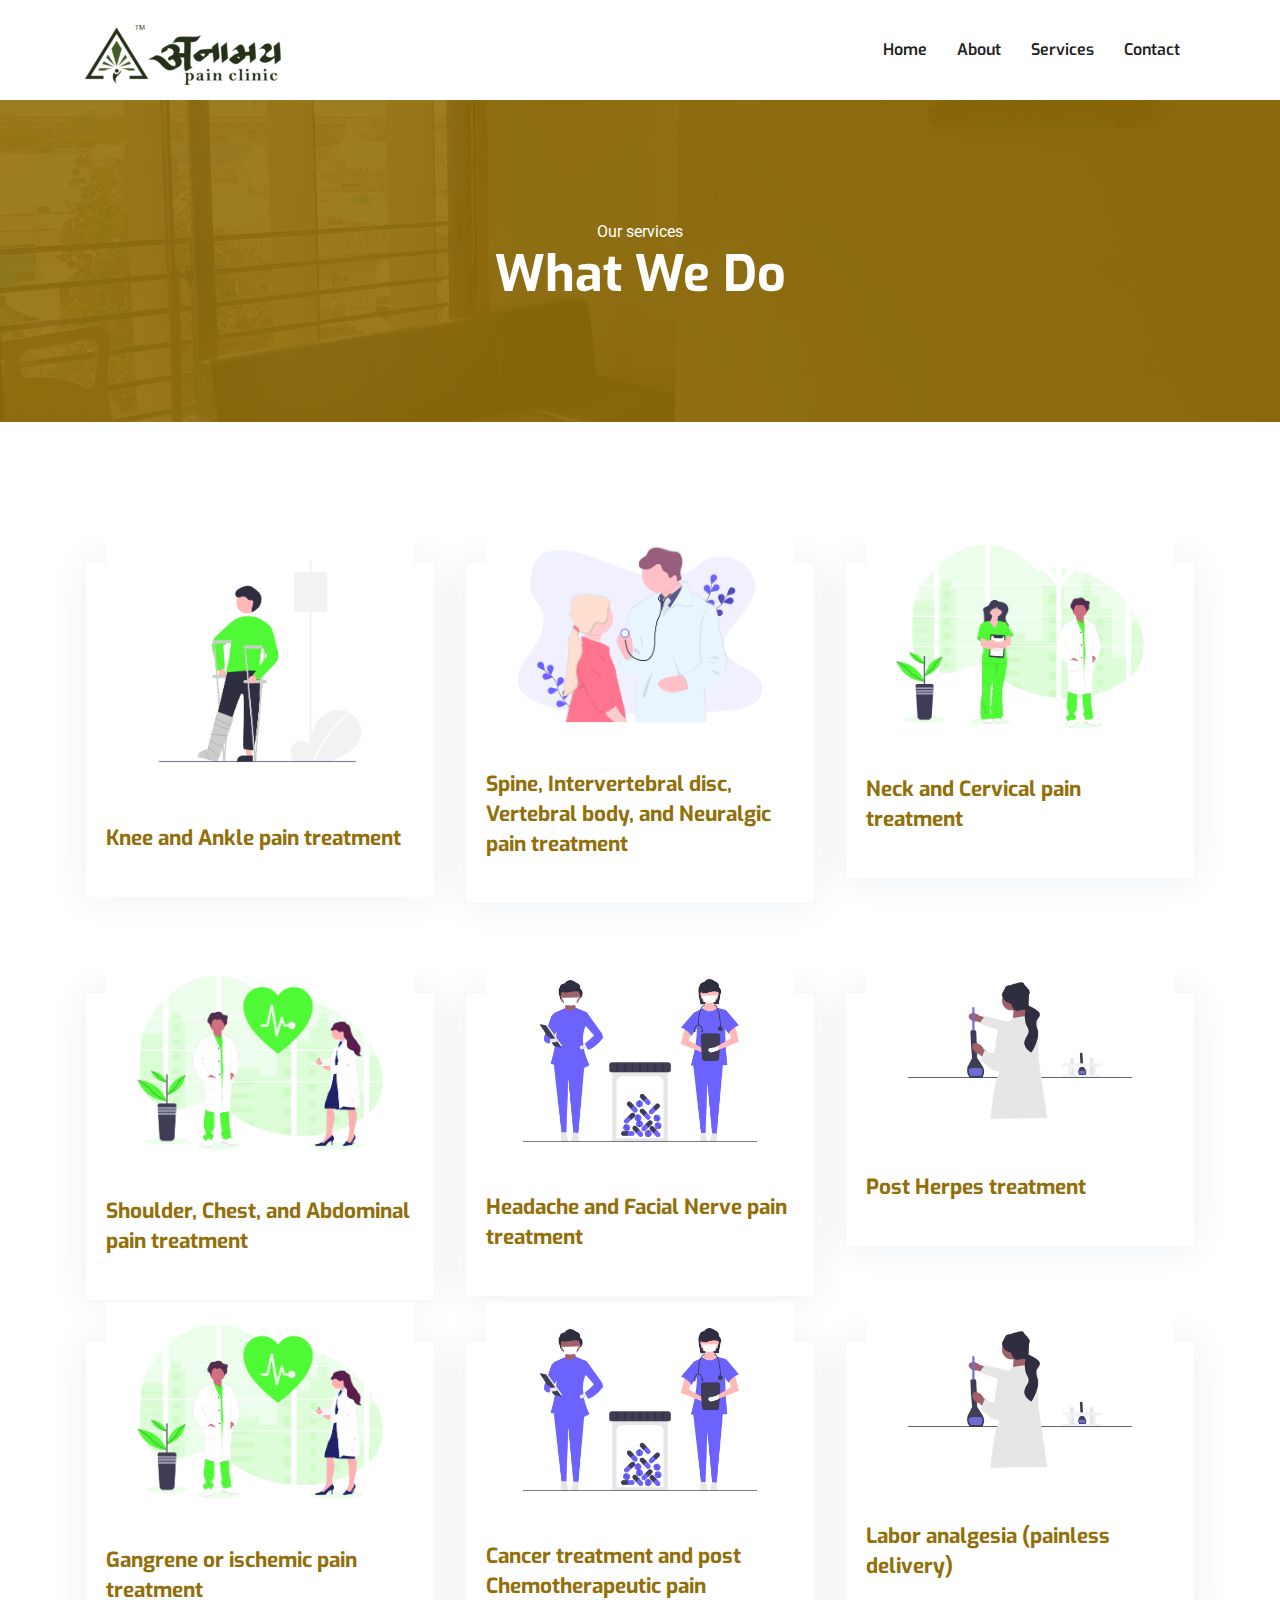
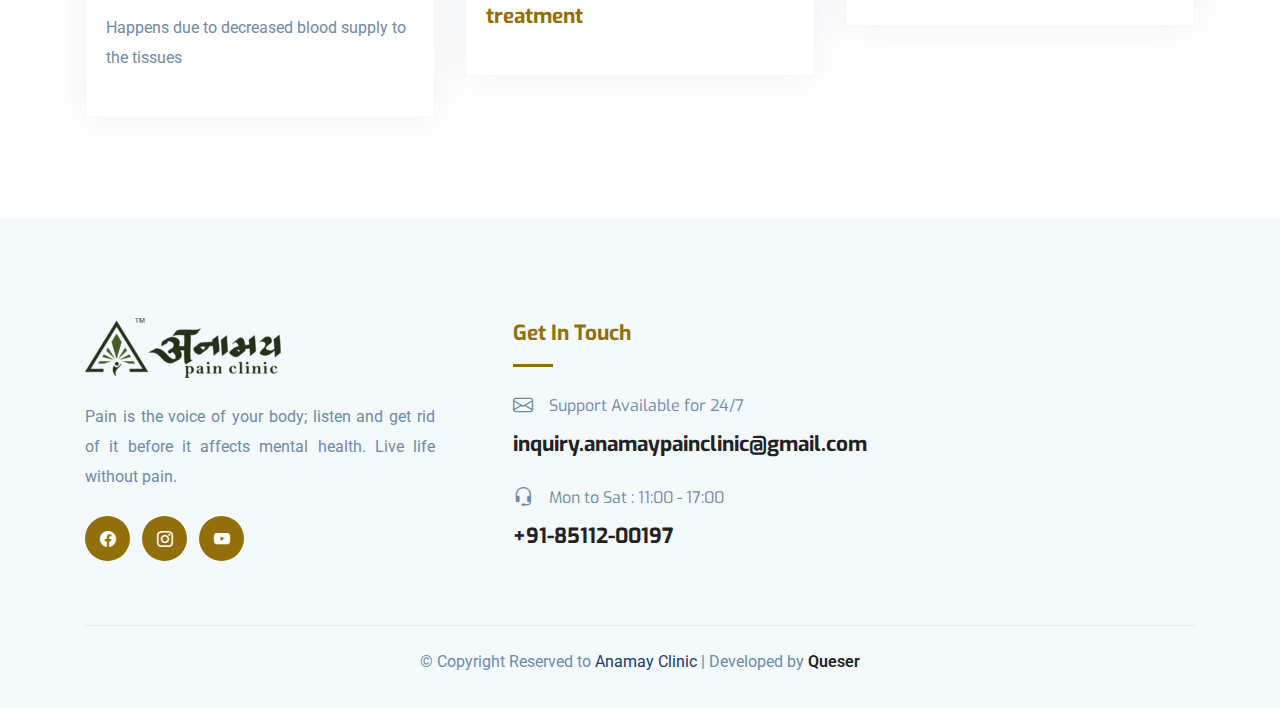
<file: service.html>
<!DOCTYPE html>
<html lang="en">
    <head>
        <meta charset="UTF-8" />
        <meta http-equiv="X-UA-Compatible" content="IE=edge" />
        <meta name="viewport" content="width=device-width, initial-scale=1.0" />

        <title>Anamay Clinic | Services</title>

        <!-- Favicon -->
        <link rel="shortcut icon" type="image/x-icon" href="/images/favicon.webp" />

        <!-- bootstrap.min css -->
        <link rel="stylesheet" href="plugins/bootstrap/css/bootstrap.min.css" />
        <link
            rel="stylesheet"
            href="https://cdn.jsdelivr.net/npm/bootstrap-icons@1.8.3/font/bootstrap-icons.css"
        />
        <!-- Slick Slider  CSS -->
        <link rel="stylesheet" href="plugins/slick-carousel/slick/slick.min.css" />

        <!-- Main Stylesheet -->
        <link rel="stylesheet" href="css/style.css" />
    </head>

    <body>
        <header>
            <nav class="navbar navbar-expand-lg navbar-light navigation" id="navbar">
                <div class="container">
                    <a class="navbar-brand" href="index.html">
                        <img src="images/logo.png" alt="Image" class="img-fluid" />
                    </a>

                    <button
                        class="navbar-toggler collapsed"
                        type="button"
                        data-toggle="collapse"
                        data-target="#navbarmain"
                        aria-controls="navbarmain"
                        aria-expanded="false"
                        aria-label="Toggle navigation"
                    >
                        <span class="navbar-toggler-icon"></span>
                    </button>

                    <div class="collapse navbar-collapse" id="navbarmain">
                        <ul class="navbar-nav ml-auto">
                            <li class="nav-item active">
                                <a class="nav-link" href="index.html">Home</a>
                            </li>
                            <li class="nav-item">
                                <a class="nav-link" href="about.html">About</a>
                            </li>
                            <li class="nav-item">
                                <a class="nav-link" href="service.html">Services</a>
                            </li>
                            <li class="nav-item">
                                <a class="nav-link" href="contact.html">Contact</a>
                            </li>
                        </ul>
                    </div>
                </div>
            </nav>
        </header>

        <section class="page-title bg-1">
            <div class="overlay"></div>
            <div class="container">
                <div class="row">
                    <div class="col-md-12">
                        <div class="block text-center">
                            <span class="text-white">Our services</span>
                            <h1 class="text-capitalize mb-5 text-lg">What We Do</h1>
                        </div>
                    </div>
                </div>
            </div>
        </section>

        <section class="section service-2">
            <div class="container">
                <div class="row">
                    <div class="col-lg-4 col-md-6 col-sm-6">
                        <div class="service-block mb-5">
                            <img src="images/service/service-1.png" alt="Image" class="img-fluid" />
                            <div class="content">
                                <h4 class="mt-4 mb-2 title-color">Knee and Ankle pain treatment</h4>
                                <p class="mb-4"></p>
                            </div>
                        </div>
                    </div>

                    <div class="col-lg-4 col-md-6 col-sm-6">
                        <div class="service-block mb-5">
                            <img src="images/service/service-2.png" alt="Image" class="img-fluid" />
                            <div class="content">
                                <h4 class="mt-4 mb-2 title-color">
                                    Spine, Intervertebral disc, Vertebral body, and Neuralgic pain
                                    treatment
                                </h4>
                                <p class="mb-4"></p>
                            </div>
                        </div>
                    </div>

                    <div class="col-lg-4 col-md-6 col-sm-6">
                        <div class="service-block mb-5">
                            <img src="images/service/service-3.png" alt="Image" class="img-fluid" />
                            <div class="content">
                                <h4 class="mt-4 mb-2 title-color">
                                    Neck and Cervical pain treatment
                                </h4>
                                <p class="mb-4"></p>
                            </div>
                        </div>
                    </div>

                    <div class="col-lg-4 col-md-6 col-sm-6">
                        <div class="service-block mb-5 mb-lg-0">
                            <img src="images/service/service-4.png" alt="Image" class="img-fluid" />
                            <div class="content">
                                <h4 class="mt-4 mb-2 title-color">
                                    Shoulder, Chest, and Abdominal pain treatment
                                </h4>
                                <p class="mb-4"></p>
                            </div>
                        </div>
                    </div>

                    <div class="col-lg-4 col-md-6 col-sm-6">
                        <div class="service-block mb-5 mb-lg-0">
                            <img src="images/service/service-6.png" alt="Image" class="img-fluid" />
                            <div class="content">
                                <h4 class="mt-4 mb-2 title-color">
                                    Headache and Facial Nerve pain treatment
                                </h4>
                                <p class="mb-4"></p>
                            </div>
                        </div>
                    </div>

                    <div class="col-lg-4 col-md-6 col-sm-6">
                        <div class="service-block mb-5 mb-lg-0">
                            <img src="images/service/service-8.png" alt="Image" class="img-fluid" />
                            <div class="content">
                                <h4 class="mt-4 mb-2 title-color">Post Herpes treatment</h4>
                                <p class="mb-4"></p>
                            </div>
                        </div>
                    </div>

                    <div class="col-lg-4 col-md-6 col-sm-6">
                        <div class="service-block mb-5 mb-lg-0">
                            <img src="images/service/service-4.png" alt="Image" class="img-fluid" />
                            <div class="content">
                                <h4 class="mt-4 mb-2 title-color">
                                    Gangrene or ischemic pain treatment
                                </h4>
                                <p class="mb-4">
                                    Happens due to decreased blood supply to the tissues
                                </p>
                            </div>
                        </div>
                    </div>

                    <div class="col-lg-4 col-md-6 col-sm-6">
                        <div class="service-block mb-5 mb-lg-0">
                            <img src="images/service/service-6.png" alt="Image" class="img-fluid" />
                            <div class="content">
                                <h4 class="mt-4 mb-2 title-color">
                                    Cancer treatment and post Chemotherapeutic pain treatment
                                </h4>
                                <p class="mb-4"></p>
                            </div>
                        </div>
                    </div>

                    <div class="col-lg-4 col-md-6 col-sm-6">
                        <div class="service-block mb-5 mb-lg-0">
                            <img src="images/service/service-8.png" alt="Image" class="img-fluid" />
                            <div class="content">
                                <h4 class="mt-4 mb-2 title-color">
                                    Labor analgesia (painless delivery)
                                </h4>
                                <p class="mb-4"></p>
                            </div>
                        </div>
                    </div>
                </div>
            </div>
        </section>

        <!-- Footer Start -->
        <footer class="footer section gray-bg">
            <div class="container">
                <div class="row">
                    <div class="col-lg-4 mr-5 col-sm-6">
                        <div class="widget mb-5 mb-lg-0">
                            <div class="logo mb-4">
                                <img src="images/logo.png" alt="Image" class="img-fluid" />
                            </div>
                            <p class="text-justify">
                                Pain is the voice of your body; listen and get rid of it before it
                                affects mental health. Live life without pain.
                            </p>

                            <ul class="list-inline footer-socials mt-4">
                                <li class="list-inline-item">
                                    <a
                                        href="https://www.facebook.com/Anamay-Pain-Clinic-101178958834959/"
                                    >
                                        <i class="bi bi-facebook"></i>
                                    </a>
                                </li>
                                <li class="list-inline-item">
                                    <a href="https://www.instagram.com/anamaypainclinic/">
                                        <i class="bi bi-instagram"></i>
                                    </a>
                                </li>
                                <li class="list-inline-item">
                                    <a
                                        href="https://www.youtube.com/channel/UCvFkoY4QRwCsJLRupL6FDqw"
                                    >
                                        <i class="bi bi-youtube"></i>
                                    </a>
                                </li>
                            </ul>
                        </div>
                    </div>

                    <div class="col-lg-3 col-md-6 col-sm-6">
                        <div class="widget widget-contact mb-5 mb-lg-0">
                            <h4 class="text-capitalize mb-3">Get in Touch</h4>
                            <div class="divider mb-4"></div>

                            <div class="footer-contact-block mb-4">
                                <div class="icon d-flex align-items-center">
                                    <i class="bi bi-envelope mr-3"></i>
                                    <span class="h6 mb-0">Support Available for 24/7</span>
                                </div>
                                <h4 class="mt-2">
                                    <a href="mailto:inquiry.anamaypainclinic@gmail.com">
                                        inquiry.anamaypainclinic@gmail.com
                                    </a>
                                </h4>
                            </div>

                            <div class="footer-contact-block">
                                <div class="icon d-flex align-items-center">
                                    <i class="bi bi-headset mr-3"></i>
                                    <span class="h6 mb-0">Mon to Sat : 11:00 - 17:00</span>
                                </div>
                                <h4 class="mt-2">
                                    <a href="tel:+918511200197">+91-85112-00197</a>
                                </h4>
                            </div>
                        </div>
                    </div>
                </div>

                <div class="footer-btm py-4 mt-5">
                    <div class="row align-items-center justify-content-between">
                        <div class="col-lg-12 text-center">
                            <div class="copyright">
                                &copy; Copyright Reserved to
                                <span class="text-color">Anamay Clinic</span> | Developed by
                                <a href="https://hetarth02.github.io" target="_blank">Queser</a>
                            </div>
                        </div>
                    </div>

                    <div class="row">
                        <div class="col-lg-4">
                            <button class="backtop js-scroll-trigger border-0">
                                <i class="bi bi-arrow-up"></i>
                            </button>
                        </div>
                    </div>
                </div>
            </div>
        </footer>
        <!-- Footer End -->
    </body>
    <!-- Essential Scripts -->

    <!-- Main jQuery -->
    <script src="plugins/jquery/jquery.js"></script>
    <script src="plugins/jquery/jquery.validate.min.js"></script>

    <!-- Bootstrap 4.3.2 -->
    <script src="plugins/bootstrap/js/popper.js"></script>
    <script src="plugins/bootstrap/js/bootstrap.min.js"></script>

    <!-- Slick Slider -->
    <script src="plugins/slick-carousel/slick/slick.min.js"></script>

    <!-- Counterup -->
    <script src="plugins/counterup/jquery.waypoints.min.js"></script>
    <script src="plugins/counterup/jquery.counterup.min.js"></script>

    <script src="js/script.js"></script>
</html>
</file>
<file: css/style.css>
@import url(https://fonts.googleapis.com/css?family=Exo:500,600,700|Roboto&display=swap);.overlay:before,.overly-2:before{top:0;bottom:0;width:100%;height:100%;left:0;content:""}a,a:focus,a:hover{text-decoration:none}.appoinment-content,.banner,.bg-1,.google-map,.overly-2,.page-title,.search-form,.subscribe,.testimonial{position:relative}.client-thumb,.counter-stat{text-align:center}.counter-stat i,.dropdown .dropdown-menu,.overlay:before,.overly-2:before{position:absolute;right:0}.banner,.doctor-inner-box{overflow:hidden}.btn,.doctor-inner-box .doctor-profile .doctor-img,a{transition:.35s}.counter-stat p,.testimonial-block .client-info h4{margin-bottom:0}.service .icon,.testimonial-block.style-2 .testimonial-thumb{float:left}*{scroll-behavior:smooth}html{overflow-x:hidden}body{line-height:1.5;font-family:Roboto,sans-serif;-webkit-font-smoothing:antialiased;font-size:16px;color:#6f8ba4;font-weight:400}.h4,h4,p{line-height:30px}#navbarmain .nav-link,.btn{font-family:Exo,sans-serif}.h1,.h2,.h3,.h4,.h5,.h6,h1,h2,h3,h4,h5,h6{font-family:Exo,sans-serif;font-weight:700;color:#222}.h1,h1{font-size:2.5rem}.h2,h2{font-size:44px}.h3,h3{font-size:1.5rem}.h4,h4{font-size:1.3rem}.h5,h5{font-size:1.25rem}.h6,h6{font-size:1rem}.bg-primary,.navbar-toggle .icon-bar,.secondary-bg{background:#223a66}input[type=email],input[type=password],input[type=tel],input[type=text]{box-shadow:none;height:45px;outline:0;font-size:14px}.comment-reply-form input:focus,.comment-reply-form textarea:focus,.form-control:focus,input[type=email]:focus,input[type=password]:focus,input[type=tel]:focus,input[type=text]:focus{box-shadow:none;border:1px solid #223a66}.form-control{box-shadow:none;border-radius:0}.btn.active:focus,.btn:active:focus,.btn:focus,.slick-slide a,.slick-slide:focus,a:focus,button:focus{outline:0}.py-7{padding:7rem 0}.btn{display:inline-block;font-size:.8125rem;font-weight:700;letter-spacing:.5px;padding:.75rem 2rem;text-transform:uppercase;border-radius:5px;border:2px solid transparent}.comment-area span,.feature-item p,.subtitle,.text-sm{font-size:14px}.btn.btn-icon i{border-left:1px solid rgba(255,255,255,.09);padding-left:15px}.btn-main-2:hover,.btn-main:hover{border-color:#e12454;color:#fff;background:#e12454}.btn:focus{box-shadow:none}.btn-main{background:#926f0a;color:#fff;border-color:#926f0a}.btn-main-2{background:#fcd76e;color:#fff;border-color:#fcd76e}.btn-solid-border{border:2px solid #223a66;background:0 0;color:#223a66}.btn-solid-border:hover{border:2px solid #223a66;color:#fff;background:#223a66}.btn-solid-border:hover.btn-icon i{border-left:1px solid rgba(255,255,255,.09)}.btn-solid-border.btn-icon i{border-left:1px solid rgba(0,0,0,.09)}.btn-transparent{background:0 0;color:#222;border-color:#6f8ba4}.btn-transparent:hover{background:#6f8ba4;color:#fff}.btn-white{background:#fff;border-color:#fff;color:#222}.btn-white:hover{background:#223a66;color:#fff;border-color:#223a66}.btn-solid-white{border-color:#fff;color:#fff}.btn-solid-white:hover{background:#fff;color:#222}.btn-round{border-radius:4px}.btn-round-full{border-radius:50px}.bg-gray{background:#eff0f3}.bg-primary-dark{background:#152440}.bg-primary-darker{background:#090f1a}.bg-dark{background:#222}.bg-gradient{background-image:linear-gradient(145deg,rgba(19,177,205,.95) 0,rgba(152,119,234,.95) 100%);background-repeat:repeat-x}.section{padding:100px 0}.section-sm{padding:70px 0}.section-bottom{padding-bottom:100px}.subtitle{color:#223a66;letter-spacing:1px}.overlay:before{opacity:.9;background:#926f0a}.overly-2:before{background:rgba(0,0,0,.8)}.text-md{font-size:2.25rem}.no-spacing{letter-spacing:0}.letter-spacing,.post-sub-heading{letter-spacing:2px}a{color:#222}a:focus,a:hover{color:#e12454}.content-title{font-size:40px;line-height:50px}.page-title{padding:120px 0 70px}.appoinment-content .emergency h2,.page-title .block h1,.page-title .block p{color:#fff}.page-title .breadcumb-nav{margin-top:60px;padding-top:30px;border-top:1px solid rgba(255,255,255,.06)}.section-title h2,.service i,.title-color,.widget h4{color:#926f0a}.section-title{margin-bottom:70px}.text-lg{font-size:50px}.gray-bg{background:#f4f9fc}#navbarmain{padding:20px 0}#navbarmain .nav-link{font-weight:600;padding:10px 15px;color:#222;text-transform:capitalize;font-size:16px;transition:.25s}.dropdown-toggle::after{display:none}.navbar-brand{margin-top:10px}.dropdown .dropdown-menu{display:block;background:#fff;min-width:240px;top:130%;left:0;opacity:0;padding:0;visibility:hidden;transition:.3s ease-out;border:0;border-top:5px solid #e12454;border-radius:0}.dropdown:hover .dropdown-menu{opacity:1;visibility:visible;top:115%}.dropdown .dropdown-item{padding:13px 20px;border-bottom:1px solid #eee;background:0 0;font-weight:400;color:#555}.department-service li i,.dropdown .dropdown-item:hover,.text-color-2,.widget .footer-menu a:hover,.widget-contact h6 i{color:#e12454}.header-top-bar{background:#223a66;font-size:14px;padding:10px 0;box-shadow:0 1px 2px rgba(0,0,0,.05);color:#fff}.about-img img,.feature-item{box-shadow:0 0 30px 0 rgba(0,42,106,.1)}.top-bar-info li a{color:#fff;margin-right:20px}.top-right-bar a span{color:#fff;font-weight:600;letter-spacing:1px}.top-right-bar a i{color:#fff;margin-right:10px}.bg-1{background:url("../images/bg/22.jpg") 50% 50%/cover no-repeat}.banner{background:url("../images/bg/slider-bg-1.webp") no-repeat;background-size:cover;min-height:550px}.banner .block{padding:80px 0 160px}.banner .block h1{font-size:60px;line-height:1.2;letter-spacing:-1.2px;text-transform:capitalize;color:#926f0a}.feature-item h4,.logo h3,.logo span,.post-comments .comment-button:hover,.read-more,.text-color,.text-color-primary{color:#223a66}.divider{width:40px;height:5px;background:#926f0a}.about-img img{border-radius:5px}.award-img{height:120px;margin-bottom:10px;align-items:center;display:flex;justify-content:center;background:#eff0f3}.appoinment-content img{width:85%}.appoinment-content .emergency{position:absolute;content:"";right:10px;bottom:20px;background:#223a66;padding:48px}.counter-stat,.cta,.cta-page,.testimonial-block{position:relative}.appoinment-content .emergency i{margin-right:10px;color:rgba(255,255,255,.7)}.appoinment-form,.author-about{margin-top:40px}.appoinment-form .form-control{background:#f4f9fc;height:55px;border-color:rgba(0,0,0,.05)}.appoinment-form textarea.form-control,.comment-form textarea.form-control,.comment-reply-form .btn-main,.comment-reply-form textarea{height:auto}.cta:before,.testimonial:before{height:100%;top:0;content:"";left:0}.features{margin-top:-70px}.feature-item{flex-basis:33.33%;margin:0 10px;padding:40px 30px;background-color:#fff;border-radius:15px}.feature-item .feature-icon i{font-size:50px;color:#926f0a}.feature-section.border-top{border-top:1px solid rgba(0,0,0,.05)!important}.w-hours li{padding:6px 0;border-bottom:1px solid rgba(0,0,0,.05)}.counter-stat{padding:55px 0 40px}.counter-stat i{display:block;color:rgba(255,255,255,.06);font-size:70px;left:0;top:0;-webkit-transform:translateY(25px);transform:translateY(25px)}.counter-stat span{font-size:70px;color:#fff}.counter-stat p{color:rgba(255,255,255,.7)}.department-service li,.doctor-info li,.service .icon,.sidebar-widget.category ul li{margin-bottom:10px}.cta-section,.mb--80{margin-bottom:-80px}.service{padding-top:180px}.service .service-item{background:#fff;padding:30px;border-radius:5px}.service h4{padding-left:20px}.service .content{clear:both}.service-block{padding:20px;margin-top:40px;border:1px solid rgba(0,0,0,.03);box-shadow:0 0 38px rgba(21,40,82,.07)}.service-block img{width:100%;margin-top:-60px;border:5px solid #fff}.department-service{margin-bottom:40px}.doctors .btn-group .btn{border-radius:0;margin:0 2px;text-transform:capitalize;font-size:16px;padding:.6rem 1.5rem;cursor:pointer}.doctors .btn-group .btn.active,.doctors .btn-group .btn:focus,.doctors .btn-group .btn:hover{box-shadow:none!important;border-color:transparent;background:#e12454;color:#fff}.doctors .btn-group .btn.focus{box-shadow:none!important;border-color:transparent}.doctors .btn-group>.btn-group:not(:last-child)>.btn,.doctors .btn-group>.btn:not(:first-child),.doctors .btn-group>.btn:not(:last-child):not(.dropdown-toggle){border-radius:3px}.doctor-inner-box .doctor-profile{overflow:hidden;position:relative;box-shadow:0 8px 16px 0 rgba(200,183,255,.2)}.doctor-inner-box .doctor-profile .doctor-img:hover{-webkit-transform:scale(1.1);transform:scale(1.1)}.doctor-info li{color:#222}.doctor-info li i{margin-right:20px;color:#e12454}.cta{background:url("../images/bg/bg-4.webp") 50% 50%/cover no-repeat}.cta:before{position:absolute;width:100%;background:rgba(146,112,10,.95)}.mb-30{margin-bottom:30px}.comment-list ul li,.contact-form-wrap .form-group,.testimonial-block,.testimonial-block .client-info{margin-bottom:20px}.cta-2{background:url("../images/bg/cta-bg.png") center center no-repeat}.cta-page{background:url("../images/bg/banner.webp") 0 0/cover no-repeat}.testimonial:before{width:48%;position:absolute;background:url("../images/bg/bg-2.jpg") 50% 50%/contain no-repeat}.testimonial .slick-dots,.testimonial-block .slick-dots{text-align:left}.testimonial-block p{background:#fff;font-size:18px}.testimonial-block i{font-size:60px;position:absolute;right:46px;bottom:89px;opacity:.08}.testimonial-wrap-2 .slick-dots{margin-left:-10px}.testimonial-block.style-2{background:#fff;padding:30px;margin:0 4px 30px}.testimonial-block.style-2 .testimonial-thumb img{width:80px;height:80px;border-radius:100%;margin-right:20px;margin-bottom:30px;border:5px solid #eff0f3;margin-top:-5px}.testimonial-block.style-2 .client-info p{clear:both;background:0 0}.testimonial-block.style-2 i{bottom:-20px;color:#e12454;opacity:.3}@media (max-width:480px){.h2,h2{font-size:1.3rem;line-height:36px}.text-lg{font-size:28px}.banner .block h1{font-size:38px;line-height:50px}.banner{min-height:450px;background:#fff!important}.doctors .btn-group{display:block}.doctors .btn-group .btn{margin:8px 3px}.testimonial-wrap{margin-left:0}.testimonial::before{display:none}}@media (max-width:400px){.text-lg{font-size:28px}.banner .block h1{font-size:28px;line-height:40px}.banner{min-height:450px;background:#fff!important}.doctors .btn-group{display:block}.doctors .btn-group .btn{margin:8px 3px}.testimonial-wrap{margin-left:0}.testimonial::before{display:none}}@media (max-width:768px){.banner .block h1{font-size:56px;line-height:70px}.banner{background:#fff!important}.doctors .btn-group{display:block}.doctors .btn-group .btn{margin:8px 3px}.testimonial-wrap{margin-left:0}.testimonial::before{display:none}}@media (max-width:992px){.banner{background:#fff!important}.testimonial-wrap{margin-left:0}.testimonial::before{display:none}}.contact-form-wrap .form-group .form-control{height:60px;border:1px solid #eef2f6;box-shadow:none;width:100%;background:#f4f9fc}.contact-form-wrap .form-group-2{margin-bottom:13px}.contact-form-wrap .form-group-2 textarea{height:auto;border:1px solid #eef2f6;box-shadow:none;background:#f4f9fc;width:100%}.social-icons li{margin:0 6px}.social-icons a{margin-right:10px;font-size:18px}.google-map #map{width:100%;height:500px}.mt-90{margin-top:90px}.contact-block{text-align:center;border:5px solid #eef2f6;padding:50px 25px}.contact-block i{font-size:50px;margin-bottom:15px;display:inline-block;color:#926f0a}.blog-item-content h2{font-weight:600;font-size:38px}.nav-links .page-numbers{display:inline-block;width:50px;height:50px;border-radius:100%;background:#eee;text-align:center;padding-top:13px;font-weight:600;margin-right:10px}.nav-links .page-numbers.current,.nav-links .page-numbers:hover{background:#223a66;color:#fff}.comment-area .comment-thumb{margin-right:20px;margin-bottom:30px}.comment-area h5{font-size:18px;font-weight:500}.posts-nav h6{font-weight:500}.quote{font-size:22px;color:#223a66;padding:40px;font-style:italic;border-left:5px solid #e12454;margin:25px 0}.tag-option a{border:1px solid #eff0f3;padding:6px 12px;color:#6f8ba4;font-size:14px}.comment-form .form-control{background:#f7f8fb;border-radius:5px;border-color:#f7f8fb;height:50px}.post.post-single{border:none}.post.post-single .post-thumb{margin-top:30px}.post-sub-heading{border-bottom:1px solid #dedede;padding-bottom:20px;text-transform:uppercase;font-size:16px;margin-bottom:20px}.post-social-share{margin-bottom:50px}.post-comments{margin:30px 0}.comment-list ul,.post-comments .media{margin-top:20px}.post-comments .media>.pull-left{padding-right:20px}.post-comments .comment-author{margin-top:0;margin-bottom:0;font-weight:500}.post-comments .comment-author a{color:#223a66;font-size:14px;text-transform:uppercase}.post-comments time{margin:0 0 5px;display:inline-block;color:grey;font-size:12px}.backtop i,.footer-contact-block i{font-size:20px}.post-comments .comment-button{color:#223a66;display:inline-block;margin-left:5px;font-size:12px}.post-comments .comment-button i{margin-right:5px;display:inline-block}.post-excerpt{margin-bottom:60px}.post-excerpt h3 a{color:#000}.post-excerpt p{margin:0 0 30px}.post-excerpt blockquote.quote-post{margin:20px 0}.post-excerpt blockquote.quote-post p{line-height:30px;font-size:20px;color:#223a66}.comments-section{margin-top:35px}.post-author{margin-right:20px}.post-author>img{border:1px solid #dedede;max-width:120px;padding:5px;width:100%}.comment-wrap{border:1px solid #dedede;border-radius:1px;margin-left:20px;padding:10px;position:relative}.comment-wrap .author-avatar{margin-right:10px}.comment-wrap .media .media-heading{font-size:14px;margin-bottom:8px}.comment-wrap .media .media-heading a{color:#223a66;font-size:13px}.comment-wrap .media .comment-meta{font-size:12px;color:#888}.comment-wrap .media p{margin-top:15px}.comment-reply-form{margin-top:80px}.comment-reply-form input,.comment-reply-form textarea{height:35px;border-radius:0;box-shadow:none}.sidebar-widget{margin-bottom:30px;padding-bottom:35px}.sidebar-widget h5{margin-bottom:30px;position:relative;padding-bottom:15px}.sidebar-widget h5:before{position:absolute;content:"";left:0;bottom:0;width:35px;height:3px;background:#e12454}.sidebar-widget.latest-post .media img{border-radius:7px}.sidebar-widget.latest-post .media h6{font-weight:500;line-height:1.4}.sidebar-widget.latest-post .media p{font-size:12px}.sidebar-widget.category ul li a{color:#222;transition:.3s}.sidebar-widget.category ul li a:hover{color:#223a66;padding-left:5px}.sidebar-widget.category ul li span{margin-left:10px}.sidebar-widget.tags a{font-size:12px;text-transform:uppercase;letter-spacing:.075em;line-height:41px;height:41px;font-weight:500;border-radius:20px;color:#666;display:inline-block;background-color:#eff0f3;margin:0 7px 10px 0;padding:0 25px;transition:.2s}.footer .copyright a,.logo{font-weight:600}.sidebar-widget.tags a:hover{color:#fff;background:#223a66}.sidebar-widget.schedule-widget{background:#f4f9fc;padding:25px}.sidebar-widget.schedule-widget ul li{padding:10px 0;border-bottom:1px solid #eee}.search-form i{position:absolute;right:15px;top:35%}.footer{padding-bottom:10px}.lh-35{line-height:35px}.logo{letter-spacing:1px}.widget .divider{height:3px}.widget .footer-menu a{color:#6f8ba4}.footer-contact-block span{font-weight:400;color:#6f8ba4}.footer-btm{border-top:1px solid rgba(0,0,0,.06)}.footer-socials li a{width:45px;height:45px;background:#926f0a;color:#fff;display:inline-block;text-align:center;border-radius:100%;padding-top:12px}.widget-contact h6{font-weight:500;margin-bottom:18px}.subscribe .form-control{border-radius:50px;height:60px;padding-left:25px;border-color:#eee}.subscribe .btn{position:absolute;right:6px;top:6px}.backtop{position:fixed;background:#926f0a;z-index:9999;display:inline-block;right:55px;width:60px;height:60px;bottom:50px;text-align:center;display:flex;justify-content:center;align-items:center;opacity:0;border-radius:50px}.backtop i{color:#fff}.reveal{transition:.3s;cursor:pointer;opacity:1}.error{color:red}
</file>
